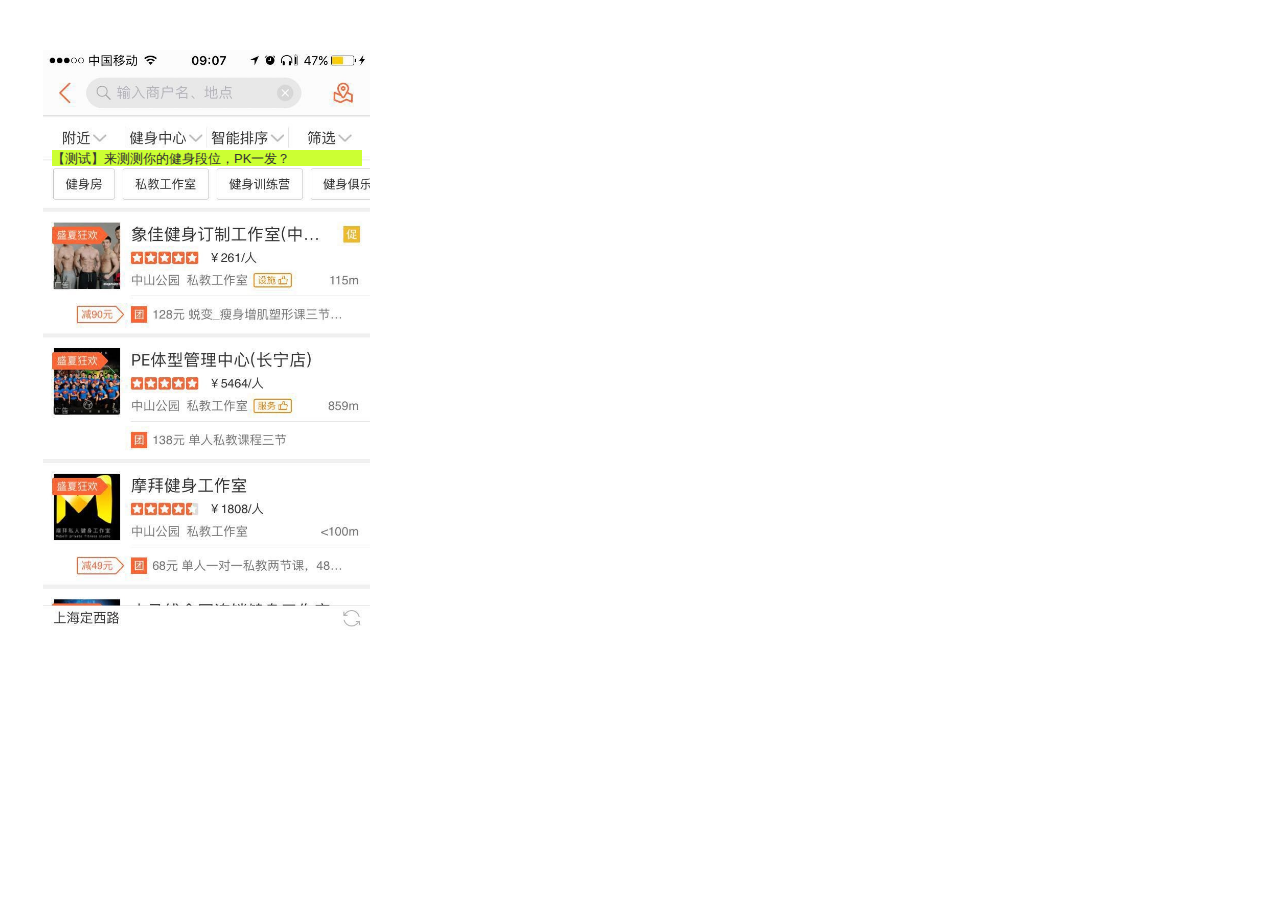
<file: index.html>
﻿<!DOCTYPE html>
<html>
  <head>
    <title>Home</title>
    <meta http-equiv="content-type" content="text/html; charset=utf-8"/>
    <meta name="apple-mobile-web-app-capable" content="yes"/>
    <link href="resources/css/jquery-ui-themes.css" type="text/css" rel="stylesheet"/>
    <link href="resources/css/axure_rp_page.css" type="text/css" rel="stylesheet"/>
    <link href="data/styles.css" type="text/css" rel="stylesheet"/>
    <link href="files/home/styles.css" type="text/css" rel="stylesheet"/>
    <script src="resources/scripts/jquery-1.7.1.min.js"></script>
    <script src="resources/scripts/jquery-ui-1.8.10.custom.min.js"></script>
    <script src="resources/scripts/axure/axQuery.js"></script>
    <script src="resources/scripts/axure/globals.js"></script>
    <script src="resources/scripts/axutils.js"></script>
    <script src="resources/scripts/axure/annotation.js"></script>
    <script src="resources/scripts/axure/axQuery.std.js"></script>
    <script src="resources/scripts/axure/doc.js"></script>
    <script src="data/document.js"></script>
    <script src="resources/scripts/messagecenter.js"></script>
    <script src="resources/scripts/axure/events.js"></script>
    <script src="resources/scripts/axure/action.js"></script>
    <script src="resources/scripts/axure/expr.js"></script>
    <script src="resources/scripts/axure/geometry.js"></script>
    <script src="resources/scripts/axure/flyout.js"></script>
    <script src="resources/scripts/axure/ie.js"></script>
    <script src="resources/scripts/axure/model.js"></script>
    <script src="resources/scripts/axure/repeater.js"></script>
    <script src="resources/scripts/axure/sto.js"></script>
    <script src="resources/scripts/axure/utils.temp.js"></script>
    <script src="resources/scripts/axure/variables.js"></script>
    <script src="resources/scripts/axure/drag.js"></script>
    <script src="resources/scripts/axure/move.js"></script>
    <script src="resources/scripts/axure/visibility.js"></script>
    <script src="resources/scripts/axure/style.js"></script>
    <script src="resources/scripts/axure/adaptive.js"></script>
    <script src="resources/scripts/axure/tree.js"></script>
    <script src="resources/scripts/axure/init.temp.js"></script>
    <script src="files/home/data.js"></script>
    <script src="resources/scripts/axure/legacy.js"></script>
    <script src="resources/scripts/axure/viewer.js"></script>
    <script type="text/javascript">
      $axure.utils.getTransparentGifPath = function() { return 'resources/images/transparent.gif'; };
      $axure.utils.getOtherPath = function() { return 'resources/Other.html'; };
      $axure.utils.getReloadPath = function() { return 'resources/reload.html'; };
    </script>
  </head>
  <body>
    <div id="base" class="">

      <!-- Unnamed (图片) -->
      <div id="u0" class="ax_图片">
        <img id="u0_img" class="img " src="images/home/u0.jpg"/>
        <!-- Unnamed () -->
        <div id="u1" class="text"></div>
      </div>

      <!-- Unnamed (形状) -->
      <div id="u2" class="ax_文本">
        <img id="u2_img" class="img " src="images/home/u2.png"/>
        <!-- Unnamed () -->
        <div id="u3" class="text">
          <p><span>【测试】来测测你</span><span>的健身段位，PK一发</span><span>？</span></p>
        </div>
      </div>
    </div>
  </body>
</html>
</file>
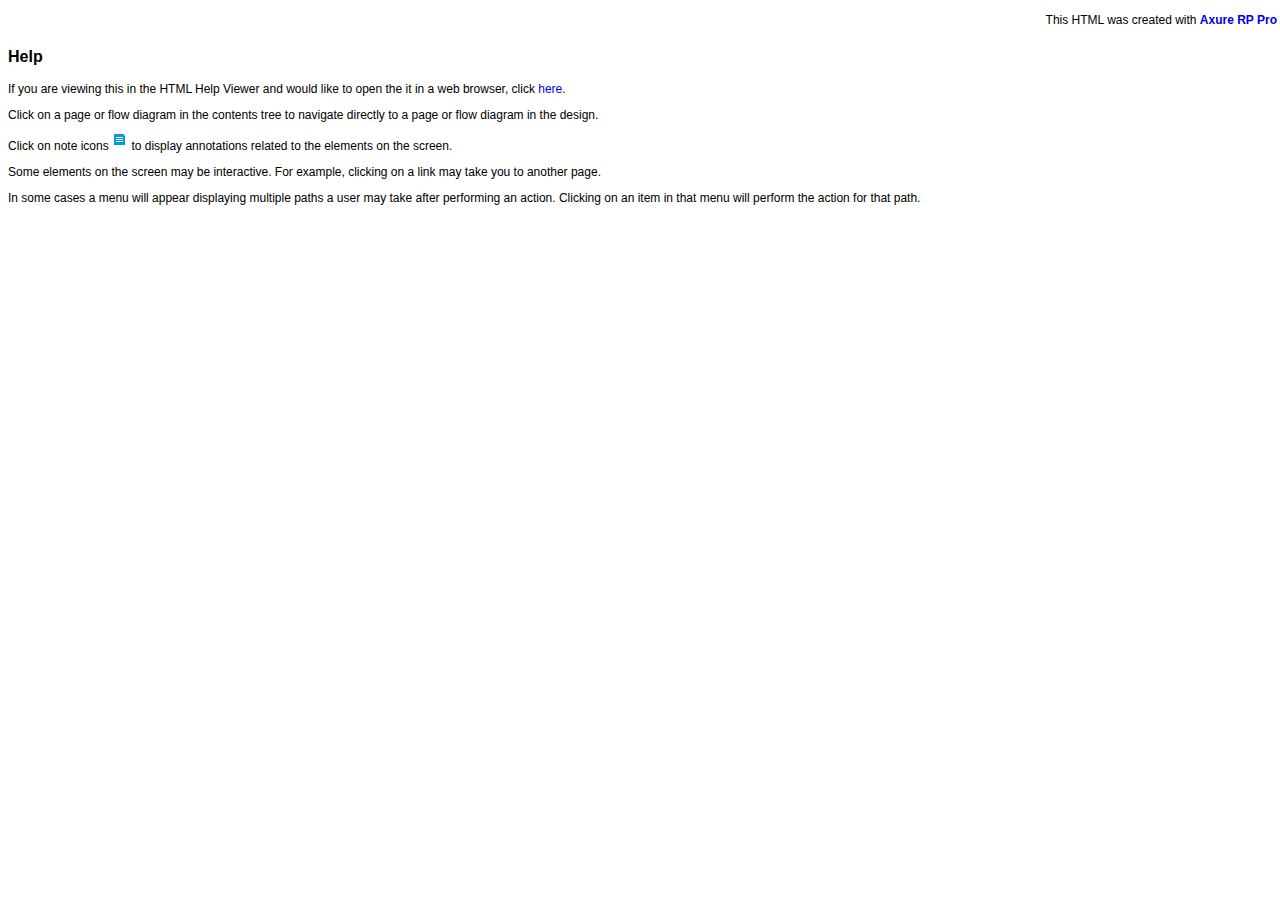
<file: chm_start.html>
﻿<HTML>
<HEAD><meta http-equiv="content-type" content="text/html; charset=utf-8">
</HEAD>
<BODY style='font-family: arial; font-size: 12px;'>

<div style="padding:5px; width:100%; text-align:right">
This HTML was created with <a style="text-decoration:none;" href="http://www.axure.com" target=_blank><strong>Axure RP Pro</strong></a></div>
<p style='font-size: 16px;'><b>Help</b></p>
<p>If you are viewing this in the HTML 
Help Viewer and would like to open the it in a web browser, click 
<a style="text-decoration:none;" href="start.html" target=_blank>here</a>.</p>
<p>Click on a page or flow diagram in the contents 
tree to navigate directly to a page or flow diagram in the design.</p>
<p>Click on note icons 
<img border="0" src="resources/css/images/note.gif" width="16" height="16"> 
to display annotations related to the 
elements on the screen.</p>
<p>Some elements on the screen may be interactive. 
For example, clicking on a link may take you to another page.</p>
<p>In some cases a menu will appear displaying 
multiple paths a user may take after performing an action. Clicking on an item in that menu will perform the 
action for that path.</p>

</BODY>
</HTML>
</file>
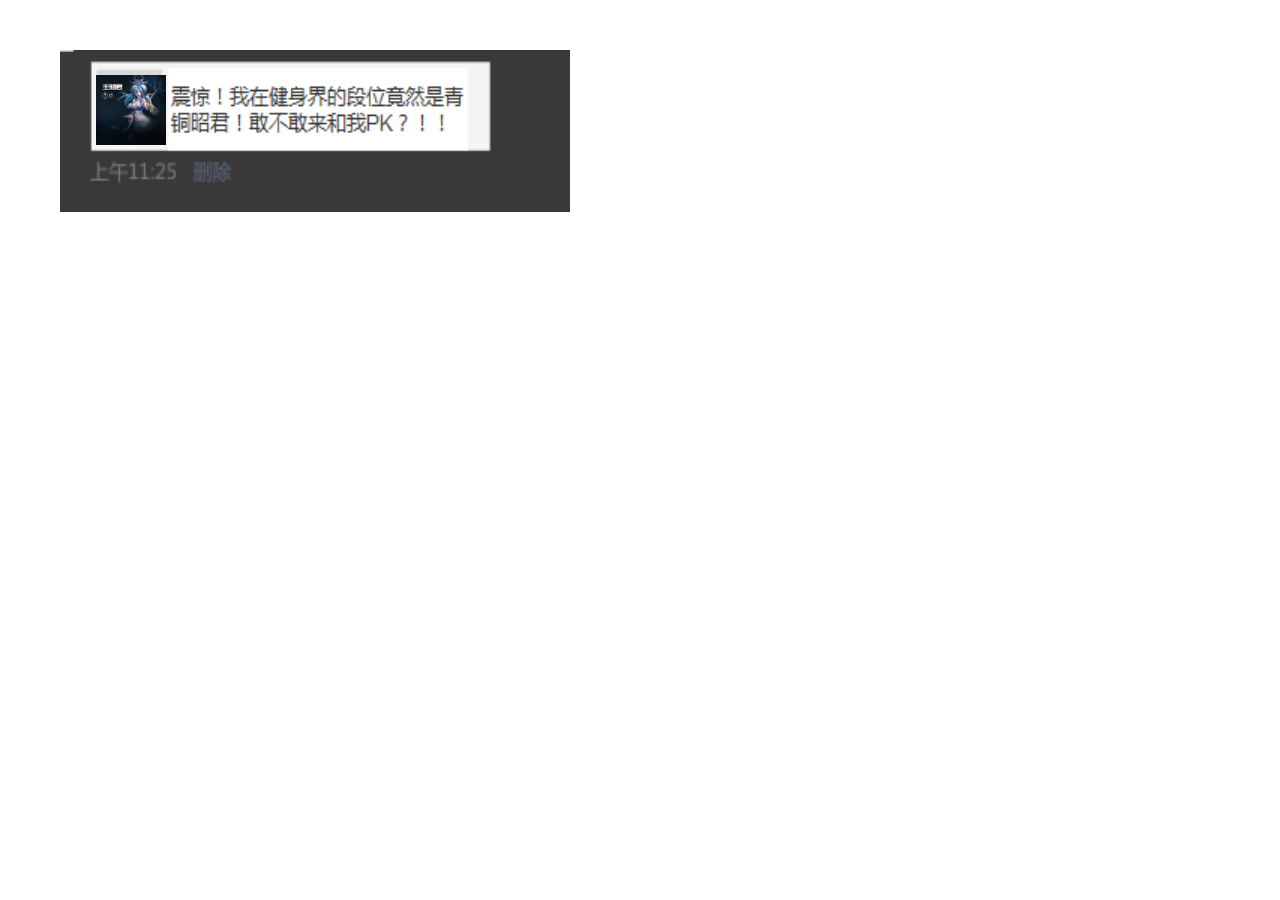
<file: 分享页面.html>
﻿<!DOCTYPE html>
<html>
  <head>
    <title>分享页面</title>
    <meta http-equiv="content-type" content="text/html; charset=utf-8"/>
    <meta name="apple-mobile-web-app-capable" content="yes"/>
    <link href="resources/css/jquery-ui-themes.css" type="text/css" rel="stylesheet"/>
    <link href="resources/css/axure_rp_page.css" type="text/css" rel="stylesheet"/>
    <link href="data/styles.css" type="text/css" rel="stylesheet"/>
    <link href="files/分享页面/styles.css" type="text/css" rel="stylesheet"/>
    <script src="resources/scripts/jquery-1.7.1.min.js"></script>
    <script src="resources/scripts/jquery-ui-1.8.10.custom.min.js"></script>
    <script src="resources/scripts/axure/axQuery.js"></script>
    <script src="resources/scripts/axure/globals.js"></script>
    <script src="resources/scripts/axutils.js"></script>
    <script src="resources/scripts/axure/annotation.js"></script>
    <script src="resources/scripts/axure/axQuery.std.js"></script>
    <script src="resources/scripts/axure/doc.js"></script>
    <script src="data/document.js"></script>
    <script src="resources/scripts/messagecenter.js"></script>
    <script src="resources/scripts/axure/events.js"></script>
    <script src="resources/scripts/axure/action.js"></script>
    <script src="resources/scripts/axure/expr.js"></script>
    <script src="resources/scripts/axure/geometry.js"></script>
    <script src="resources/scripts/axure/flyout.js"></script>
    <script src="resources/scripts/axure/ie.js"></script>
    <script src="resources/scripts/axure/model.js"></script>
    <script src="resources/scripts/axure/repeater.js"></script>
    <script src="resources/scripts/axure/sto.js"></script>
    <script src="resources/scripts/axure/utils.temp.js"></script>
    <script src="resources/scripts/axure/variables.js"></script>
    <script src="resources/scripts/axure/drag.js"></script>
    <script src="resources/scripts/axure/move.js"></script>
    <script src="resources/scripts/axure/visibility.js"></script>
    <script src="resources/scripts/axure/style.js"></script>
    <script src="resources/scripts/axure/adaptive.js"></script>
    <script src="resources/scripts/axure/tree.js"></script>
    <script src="resources/scripts/axure/init.temp.js"></script>
    <script src="files/分享页面/data.js"></script>
    <script src="resources/scripts/axure/legacy.js"></script>
    <script src="resources/scripts/axure/viewer.js"></script>
    <script type="text/javascript">
      $axure.utils.getTransparentGifPath = function() { return 'resources/images/transparent.gif'; };
      $axure.utils.getOtherPath = function() { return 'resources/Other.html'; };
      $axure.utils.getReloadPath = function() { return 'resources/reload.html'; };
    </script>
  </head>
  <body>
    <div id="base" class="">

      <!-- Unnamed (图片) -->
      <div id="u0" class="ax_图片">
        <img id="u0_img" class="img " src="images/分享页面/u0.png"/>
        <!-- Unnamed () -->
        <div id="u1" class="text"></div>
      </div>

      <!-- Unnamed (图片) -->
      <div id="u2" class="ax_图片">
        <img id="u2_img" class="img " src="images/结果页面/u120.jpg"/>
        <!-- Unnamed () -->
        <div id="u3" class="text"></div>
      </div>
    </div>
  </body>
</html>
</file>
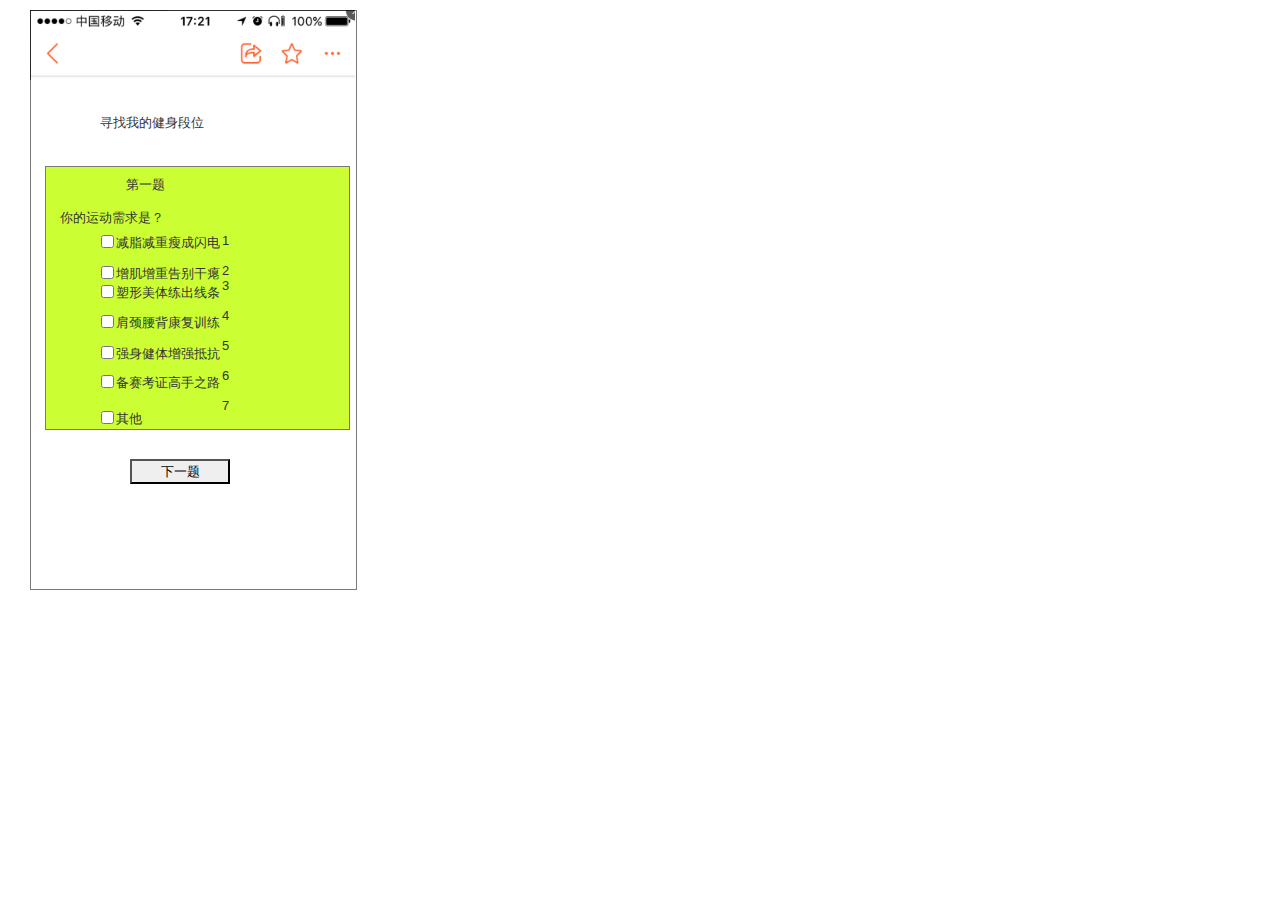
<file: 测试-1.html>
﻿<!DOCTYPE html>
<html>
  <head>
    <title>测试-1</title>
    <meta http-equiv="content-type" content="text/html; charset=utf-8"/>
    <meta name="apple-mobile-web-app-capable" content="yes"/>
    <link href="resources/css/jquery-ui-themes.css" type="text/css" rel="stylesheet"/>
    <link href="resources/css/axure_rp_page.css" type="text/css" rel="stylesheet"/>
    <link href="data/styles.css" type="text/css" rel="stylesheet"/>
    <link href="files/测试-1/styles.css" type="text/css" rel="stylesheet"/>
    <script src="resources/scripts/jquery-1.7.1.min.js"></script>
    <script src="resources/scripts/jquery-ui-1.8.10.custom.min.js"></script>
    <script src="resources/scripts/axure/axQuery.js"></script>
    <script src="resources/scripts/axure/globals.js"></script>
    <script src="resources/scripts/axutils.js"></script>
    <script src="resources/scripts/axure/annotation.js"></script>
    <script src="resources/scripts/axure/axQuery.std.js"></script>
    <script src="resources/scripts/axure/doc.js"></script>
    <script src="data/document.js"></script>
    <script src="resources/scripts/messagecenter.js"></script>
    <script src="resources/scripts/axure/events.js"></script>
    <script src="resources/scripts/axure/action.js"></script>
    <script src="resources/scripts/axure/expr.js"></script>
    <script src="resources/scripts/axure/geometry.js"></script>
    <script src="resources/scripts/axure/flyout.js"></script>
    <script src="resources/scripts/axure/ie.js"></script>
    <script src="resources/scripts/axure/model.js"></script>
    <script src="resources/scripts/axure/repeater.js"></script>
    <script src="resources/scripts/axure/sto.js"></script>
    <script src="resources/scripts/axure/utils.temp.js"></script>
    <script src="resources/scripts/axure/variables.js"></script>
    <script src="resources/scripts/axure/drag.js"></script>
    <script src="resources/scripts/axure/move.js"></script>
    <script src="resources/scripts/axure/visibility.js"></script>
    <script src="resources/scripts/axure/style.js"></script>
    <script src="resources/scripts/axure/adaptive.js"></script>
    <script src="resources/scripts/axure/tree.js"></script>
    <script src="resources/scripts/axure/init.temp.js"></script>
    <script src="files/测试-1/data.js"></script>
    <script src="resources/scripts/axure/legacy.js"></script>
    <script src="resources/scripts/axure/viewer.js"></script>
    <script type="text/javascript">
      $axure.utils.getTransparentGifPath = function() { return 'resources/images/transparent.gif'; };
      $axure.utils.getOtherPath = function() { return 'resources/Other.html'; };
      $axure.utils.getReloadPath = function() { return 'resources/reload.html'; };
    </script>
  </head>
  <body>
    <div id="base" class="">

      <!-- Unnamed (形状) -->
      <div id="u0" class="ax_形状">
        <img id="u0_img" class="img " src="images/页面_1/u0.png"/>
        <!-- Unnamed () -->
        <div id="u1" class="text"></div>
      </div>

      <!-- Unnamed (形状) -->
      <div id="u2" class="ax_形状">
        <img id="u2_img" class="img " src="images/测试-1/u2.png"/>
        <!-- Unnamed () -->
        <div id="u3" class="text"></div>
      </div>

      <!-- Unnamed (形状) -->
      <div id="u4" class="ax_文本">
        <img id="u4_img" class="img " src="resources/images/transparent.gif"/>
        <!-- Unnamed () -->
        <div id="u5" class="text">
          <p><span>寻找我的健身段位</span></p>
        </div>
      </div>

      <!-- Unnamed (形状) -->
      <div id="u6" class="ax_文本">
        <img id="u6_img" class="img " src="resources/images/transparent.gif"/>
        <!-- Unnamed () -->
        <div id="u7" class="text">
          <p style="text-align:center;"><span style="text-align:center;">第一题</span></p><p style="text-align:left;"><span style="text-align:left;">&nbsp;</span></p><p style="text-align:left;"><span style="text-align:left;">你</span><span style="text-align:left;">的运动需求是</span><span style="text-align:left;">？</span></p><p style="text-align:left;"><span style="text-align:left;">&nbsp;</span></p><p style="text-align:left;"><span style="text-align:left;">&nbsp;</span></p>
        </div>
      </div>

      <!-- Unnamed (复选框) -->
      <div id="u8" class="ax_复选框">
        <label for="u8_input">
          <!-- Unnamed () -->
          <div id="u9" class="text">
            <p><span>增肌</span><span>增重告别干瘪</span></p>
          </div>
        </label>
        <input id="u8_input" type="checkbox" value="checkbox"/>
      </div>

      <!-- Unnamed (复选框) -->
      <div id="u10" class="ax_复选框">
        <label for="u10_input">
          <!-- Unnamed () -->
          <div id="u11" class="text">
            <p><span>减脂</span><span>减重</span><span>瘦成闪电</span></p>
          </div>
        </label>
        <input id="u10_input" type="checkbox" value="checkbox"/>
      </div>

      <!-- Unnamed (复选框) -->
      <div id="u12" class="ax_复选框">
        <label for="u12_input">
          <!-- Unnamed () -->
          <div id="u13" class="text">
            <p><span>塑形美体练出线条</span></p>
          </div>
        </label>
        <input id="u12_input" type="checkbox" value="checkbox"/>
      </div>

      <!-- Unnamed (复选框) -->
      <div id="u14" class="ax_复选框">
        <label for="u14_input">
          <!-- Unnamed () -->
          <div id="u15" class="text">
            <p><span>肩颈腰</span><span>背</span><span>康复训练</span></p>
          </div>
        </label>
        <input id="u14_input" type="checkbox" value="checkbox"/>
      </div>

      <!-- Unnamed (复选框) -->
      <div id="u16" class="ax_复选框">
        <label for="u16_input">
          <!-- Unnamed () -->
          <div id="u17" class="text">
            <p><span>强身健体增强抵抗</span></p>
          </div>
        </label>
        <input id="u16_input" type="checkbox" value="checkbox"/>
      </div>

      <!-- Unnamed (复选框) -->
      <div id="u18" class="ax_复选框">
        <label for="u18_input">
          <!-- Unnamed () -->
          <div id="u19" class="text">
            <p><span>备赛考证高手之路</span></p>
          </div>
        </label>
        <input id="u18_input" type="checkbox" value="checkbox"/>
      </div>

      <!-- Unnamed (复选框) -->
      <div id="u20" class="ax_复选框">
        <label for="u20_input">
          <!-- Unnamed () -->
          <div id="u21" class="text">
            <p><span>其他</span></p>
          </div>
        </label>
        <input id="u20_input" type="checkbox" value="checkbox"/>
      </div>

      <!-- Unnamed (形状) -->
      <div id="u22" class="ax_文本">
        <img id="u22_img" class="img " src="resources/images/transparent.gif"/>
        <!-- Unnamed () -->
        <div id="u23" class="text"></div>
      </div>

      <!-- Unnamed (HTML Button) -->
      <div id="u24" class="ax_html_button">
        <input id="u24_input" type="submit" value="下一题"/>
      </div>

      <!-- Unnamed (形状) -->
      <div id="u25" class="ax_文本">
        <img id="u25_img" class="img " src="resources/images/transparent.gif"/>
        <!-- Unnamed () -->
        <div id="u26" class="text">
          <p><span>1</span></p><p><span>&nbsp;</span></p><p><span>2</span></p><p><span>3</span></p><p><span>&nbsp;</span></p><p><span>4</span></p><p><span>&nbsp;</span></p><p><span>5</span></p><p><span>&nbsp;</span></p><p><span>6</span></p><p><span>&nbsp;</span></p><p><span>7</span></p><p><span>&nbsp;</span></p>
        </div>
      </div>

      <!-- Unnamed (图片) -->
      <div id="u27" class="ax_图片">
        <img id="u27_img" class="img " src="images/页面_1/u5.png"/>
        <!-- Unnamed () -->
        <div id="u28" class="text"></div>
      </div>
    </div>
  </body>
</html>
</file>
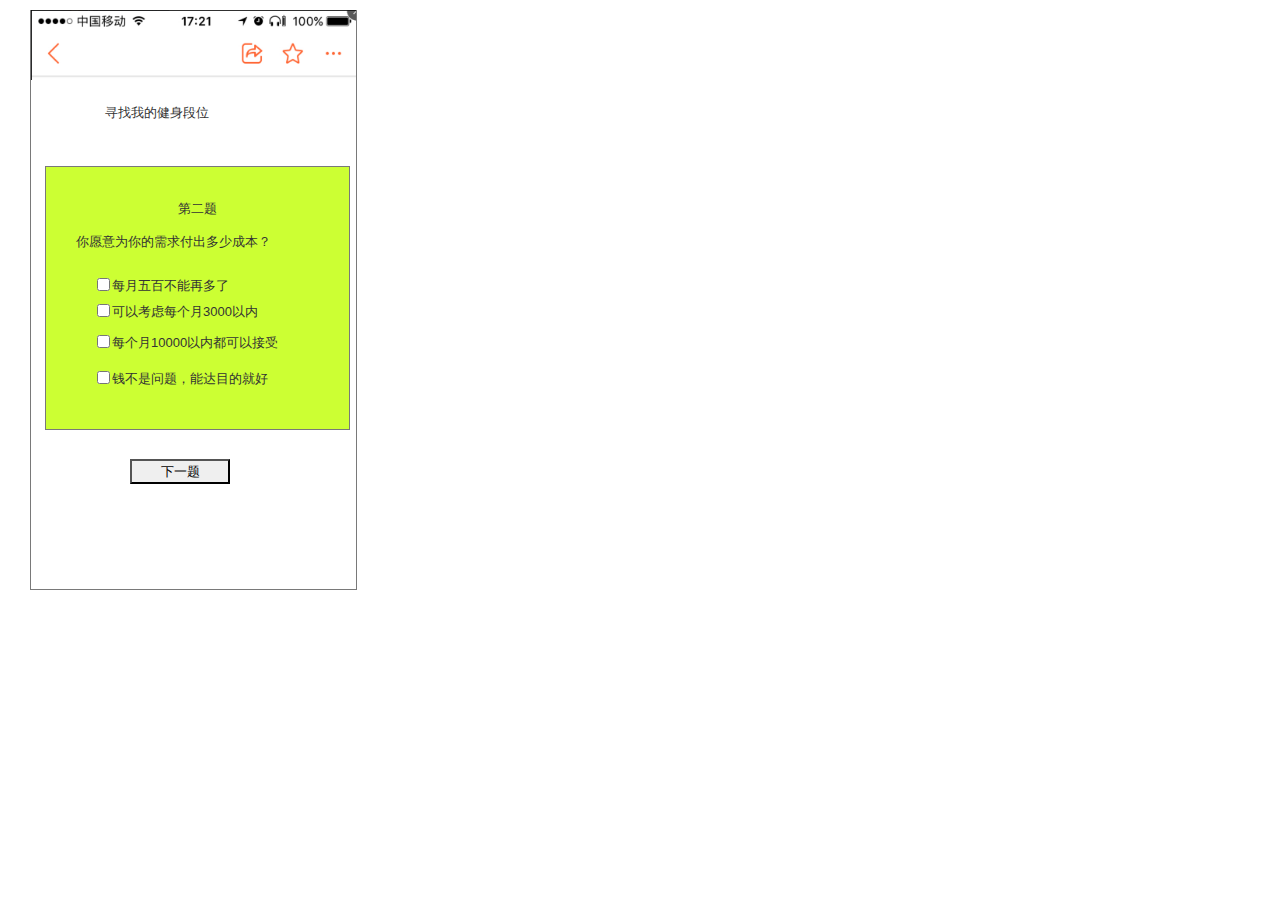
<file: 测试-2.html>
﻿<!DOCTYPE html>
<html>
  <head>
    <title>测试-2</title>
    <meta http-equiv="content-type" content="text/html; charset=utf-8"/>
    <meta name="apple-mobile-web-app-capable" content="yes"/>
    <link href="resources/css/jquery-ui-themes.css" type="text/css" rel="stylesheet"/>
    <link href="resources/css/axure_rp_page.css" type="text/css" rel="stylesheet"/>
    <link href="data/styles.css" type="text/css" rel="stylesheet"/>
    <link href="files/测试-2/styles.css" type="text/css" rel="stylesheet"/>
    <script src="resources/scripts/jquery-1.7.1.min.js"></script>
    <script src="resources/scripts/jquery-ui-1.8.10.custom.min.js"></script>
    <script src="resources/scripts/axure/axQuery.js"></script>
    <script src="resources/scripts/axure/globals.js"></script>
    <script src="resources/scripts/axutils.js"></script>
    <script src="resources/scripts/axure/annotation.js"></script>
    <script src="resources/scripts/axure/axQuery.std.js"></script>
    <script src="resources/scripts/axure/doc.js"></script>
    <script src="data/document.js"></script>
    <script src="resources/scripts/messagecenter.js"></script>
    <script src="resources/scripts/axure/events.js"></script>
    <script src="resources/scripts/axure/action.js"></script>
    <script src="resources/scripts/axure/expr.js"></script>
    <script src="resources/scripts/axure/geometry.js"></script>
    <script src="resources/scripts/axure/flyout.js"></script>
    <script src="resources/scripts/axure/ie.js"></script>
    <script src="resources/scripts/axure/model.js"></script>
    <script src="resources/scripts/axure/repeater.js"></script>
    <script src="resources/scripts/axure/sto.js"></script>
    <script src="resources/scripts/axure/utils.temp.js"></script>
    <script src="resources/scripts/axure/variables.js"></script>
    <script src="resources/scripts/axure/drag.js"></script>
    <script src="resources/scripts/axure/move.js"></script>
    <script src="resources/scripts/axure/visibility.js"></script>
    <script src="resources/scripts/axure/style.js"></script>
    <script src="resources/scripts/axure/adaptive.js"></script>
    <script src="resources/scripts/axure/tree.js"></script>
    <script src="resources/scripts/axure/init.temp.js"></script>
    <script src="files/测试-2/data.js"></script>
    <script src="resources/scripts/axure/legacy.js"></script>
    <script src="resources/scripts/axure/viewer.js"></script>
    <script type="text/javascript">
      $axure.utils.getTransparentGifPath = function() { return 'resources/images/transparent.gif'; };
      $axure.utils.getOtherPath = function() { return 'resources/Other.html'; };
      $axure.utils.getReloadPath = function() { return 'resources/reload.html'; };
    </script>
  </head>
  <body>
    <div id="base" class="">

      <!-- Unnamed (形状) -->
      <div id="u0" class="ax_形状">
        <img id="u0_img" class="img " src="images/页面_1/u0.png"/>
        <!-- Unnamed () -->
        <div id="u1" class="text"></div>
      </div>

      <!-- Unnamed (形状) -->
      <div id="u2" class="ax_形状">
        <img id="u2_img" class="img " src="images/测试-1/u2.png"/>
        <!-- Unnamed () -->
        <div id="u3" class="text"></div>
      </div>

      <!-- Unnamed (HTML Button) -->
      <div id="u4" class="ax_html_button">
        <input id="u4_input" type="submit" value="下一题"/>
      </div>

      <!-- Unnamed (形状) -->
      <div id="u5" class="ax_文本">
        <img id="u5_img" class="img " src="resources/images/transparent.gif"/>
        <!-- Unnamed () -->
        <div id="u6" class="text">
          <p style="text-align:center;"><span style="text-align:center;">第</span><span style="text-align:center;">二</span><span style="text-align:center;">题</span></p><p style="text-align:left;"><span style="text-align:left;">&nbsp;</span></p><p style="text-align:left;"><span style="text-align:left;">你</span><span style="text-align:left;">愿意为你的需求付出多少成本</span><span style="text-align:left;">？</span></p><p style="text-align:left;"><span style="text-align:left;">&nbsp;</span></p>
        </div>
      </div>

      <!-- Unnamed (复选框) -->
      <div id="u7" class="ax_复选框">
        <label for="u7_input">
          <!-- Unnamed () -->
          <div id="u8" class="text">
            <p><span>可以考虑每个月3000以内</span></p>
          </div>
        </label>
        <input id="u7_input" type="checkbox" value="checkbox"/>
      </div>

      <!-- Unnamed (复选框) -->
      <div id="u9" class="ax_复选框">
        <label for="u9_input">
          <!-- Unnamed () -->
          <div id="u10" class="text">
            <p><span>每月五百不能再多了</span></p>
          </div>
        </label>
        <input id="u9_input" type="checkbox" value="checkbox"/>
      </div>

      <!-- Unnamed (复选框) -->
      <div id="u11" class="ax_复选框">
        <label for="u11_input">
          <!-- Unnamed () -->
          <div id="u12" class="text">
            <p><span>钱不是问题，能达目的就好</span></p>
          </div>
        </label>
        <input id="u11_input" type="checkbox" value="checkbox"/>
      </div>

      <!-- Unnamed (复选框) -->
      <div id="u13" class="ax_复选框">
        <label for="u13_input">
          <!-- Unnamed () -->
          <div id="u14" class="text">
            <p><span>每个月10000以内都可以接受</span></p>
          </div>
        </label>
        <input id="u13_input" type="checkbox" value="checkbox"/>
      </div>

      <!-- Unnamed (形状) -->
      <div id="u15" class="ax_文本">
        <img id="u15_img" class="img " src="resources/images/transparent.gif"/>
        <!-- Unnamed () -->
        <div id="u16" class="text">
          <p><span>寻找我的健身段位</span></p>
        </div>
      </div>

      <!-- Unnamed (图片) -->
      <div id="u17" class="ax_图片">
        <img id="u17_img" class="img " src="images/页面_1/u5.png"/>
        <!-- Unnamed () -->
        <div id="u18" class="text"></div>
      </div>
    </div>
  </body>
</html>
</file>
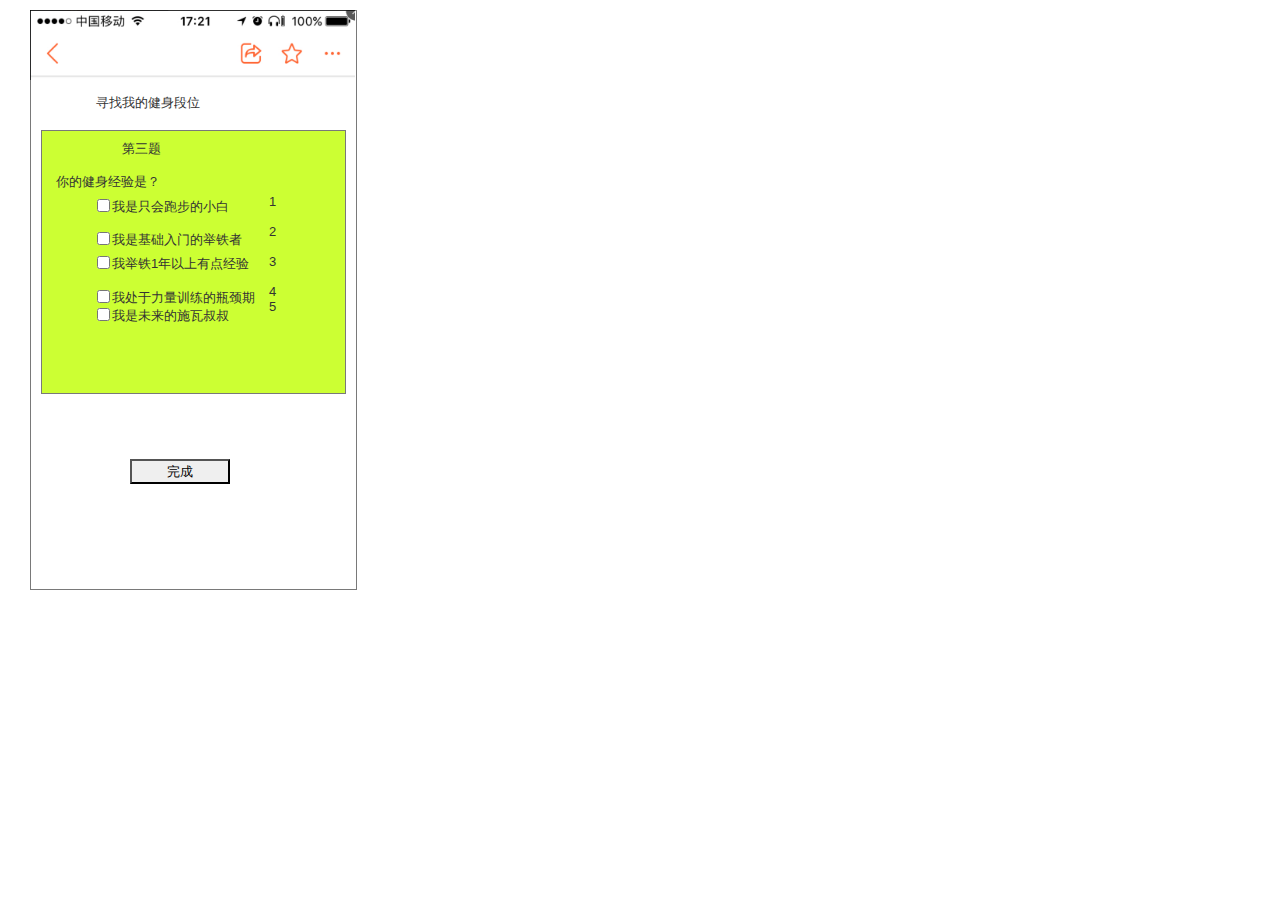
<file: 测试-3.html>
﻿<!DOCTYPE html>
<html>
  <head>
    <title>测试-3</title>
    <meta http-equiv="content-type" content="text/html; charset=utf-8"/>
    <meta name="apple-mobile-web-app-capable" content="yes"/>
    <link href="resources/css/jquery-ui-themes.css" type="text/css" rel="stylesheet"/>
    <link href="resources/css/axure_rp_page.css" type="text/css" rel="stylesheet"/>
    <link href="data/styles.css" type="text/css" rel="stylesheet"/>
    <link href="files/测试-3/styles.css" type="text/css" rel="stylesheet"/>
    <script src="resources/scripts/jquery-1.7.1.min.js"></script>
    <script src="resources/scripts/jquery-ui-1.8.10.custom.min.js"></script>
    <script src="resources/scripts/axure/axQuery.js"></script>
    <script src="resources/scripts/axure/globals.js"></script>
    <script src="resources/scripts/axutils.js"></script>
    <script src="resources/scripts/axure/annotation.js"></script>
    <script src="resources/scripts/axure/axQuery.std.js"></script>
    <script src="resources/scripts/axure/doc.js"></script>
    <script src="data/document.js"></script>
    <script src="resources/scripts/messagecenter.js"></script>
    <script src="resources/scripts/axure/events.js"></script>
    <script src="resources/scripts/axure/action.js"></script>
    <script src="resources/scripts/axure/expr.js"></script>
    <script src="resources/scripts/axure/geometry.js"></script>
    <script src="resources/scripts/axure/flyout.js"></script>
    <script src="resources/scripts/axure/ie.js"></script>
    <script src="resources/scripts/axure/model.js"></script>
    <script src="resources/scripts/axure/repeater.js"></script>
    <script src="resources/scripts/axure/sto.js"></script>
    <script src="resources/scripts/axure/utils.temp.js"></script>
    <script src="resources/scripts/axure/variables.js"></script>
    <script src="resources/scripts/axure/drag.js"></script>
    <script src="resources/scripts/axure/move.js"></script>
    <script src="resources/scripts/axure/visibility.js"></script>
    <script src="resources/scripts/axure/style.js"></script>
    <script src="resources/scripts/axure/adaptive.js"></script>
    <script src="resources/scripts/axure/tree.js"></script>
    <script src="resources/scripts/axure/init.temp.js"></script>
    <script src="files/测试-3/data.js"></script>
    <script src="resources/scripts/axure/legacy.js"></script>
    <script src="resources/scripts/axure/viewer.js"></script>
    <script type="text/javascript">
      $axure.utils.getTransparentGifPath = function() { return 'resources/images/transparent.gif'; };
      $axure.utils.getOtherPath = function() { return 'resources/Other.html'; };
      $axure.utils.getReloadPath = function() { return 'resources/reload.html'; };
    </script>
  </head>
  <body>
    <div id="base" class="">

      <!-- Unnamed (形状) -->
      <div id="u0" class="ax_形状">
        <img id="u0_img" class="img " src="images/页面_1/u0.png"/>
        <!-- Unnamed () -->
        <div id="u1" class="text"></div>
      </div>

      <!-- Unnamed (HTML Button) -->
      <div id="u2" class="ax_html_button">
        <input id="u2_input" type="submit" value="完成"/>
      </div>

      <!-- Unnamed (形状) -->
      <div id="u3" class="ax_形状">
        <img id="u3_img" class="img " src="images/测试-1/u2.png"/>
        <!-- Unnamed () -->
        <div id="u4" class="text"></div>
      </div>

      <!-- Unnamed (形状) -->
      <div id="u5" class="ax_文本">
        <img id="u5_img" class="img " src="resources/images/transparent.gif"/>
        <!-- Unnamed () -->
        <div id="u6" class="text">
          <p style="text-align:center;"><span style="text-align:center;">第</span><span style="text-align:center;">三</span><span style="text-align:center;">题</span></p><p style="text-align:left;"><span style="text-align:left;">&nbsp;</span></p><p style="text-align:left;"><span style="text-align:left;">你</span><span style="text-align:left;">的</span><span style="text-align:left;">健身经验是</span><span style="text-align:left;">？</span></p><p style="text-align:left;"><span style="text-align:left;">&nbsp;</span></p><p style="text-align:left;"><span style="text-align:left;">&nbsp;</span></p>
        </div>
      </div>

      <!-- Unnamed (复选框) -->
      <div id="u7" class="ax_复选框">
        <label for="u7_input">
          <!-- Unnamed () -->
          <div id="u8" class="text">
            <p><span>我是基础入门的举铁者</span></p>
          </div>
        </label>
        <input id="u7_input" type="checkbox" value="checkbox"/>
      </div>

      <!-- Unnamed (复选框) -->
      <div id="u9" class="ax_复选框">
        <label for="u9_input">
          <!-- Unnamed () -->
          <div id="u10" class="text">
            <p><span>我是</span><span>只会跑步的小白</span></p>
          </div>
        </label>
        <input id="u9_input" type="checkbox" value="checkbox"/>
      </div>

      <!-- Unnamed (复选框) -->
      <div id="u11" class="ax_复选框">
        <label for="u11_input">
          <!-- Unnamed () -->
          <div id="u12" class="text">
            <p><span>我举铁1年以上有点经验</span></p>
          </div>
        </label>
        <input id="u11_input" type="checkbox" value="checkbox"/>
      </div>

      <!-- Unnamed (复选框) -->
      <div id="u13" class="ax_复选框">
        <label for="u13_input">
          <!-- Unnamed () -->
          <div id="u14" class="text">
            <p><span>我处于力量训练的瓶颈期</span></p>
          </div>
        </label>
        <input id="u13_input" type="checkbox" value="checkbox"/>
      </div>

      <!-- Unnamed (复选框) -->
      <div id="u15" class="ax_复选框">
        <label for="u15_input">
          <!-- Unnamed () -->
          <div id="u16" class="text">
            <p><span>我是未来的施瓦叔叔</span></p>
          </div>
        </label>
        <input id="u15_input" type="checkbox" value="checkbox"/>
      </div>

      <!-- Unnamed (形状) -->
      <div id="u17" class="ax_文本">
        <img id="u17_img" class="img " src="resources/images/transparent.gif"/>
        <!-- Unnamed () -->
        <div id="u18" class="text">
          <p><span>1</span></p><p><span>&nbsp;</span></p><p><span>2</span></p><p><span>&nbsp;</span></p><p><span>3</span></p><p><span>&nbsp;</span></p><p><span>4</span></p><p><span>5</span></p><p><span>&nbsp;</span></p><p><span>&nbsp;</span></p>
        </div>
      </div>

      <!-- Unnamed (形状) -->
      <div id="u19" class="ax_文本">
        <img id="u19_img" class="img " src="resources/images/transparent.gif"/>
        <!-- Unnamed () -->
        <div id="u20" class="text">
          <p><span>寻找我的健身段位</span></p>
        </div>
      </div>

      <!-- Unnamed (图片) -->
      <div id="u21" class="ax_图片">
        <img id="u21_img" class="img " src="images/页面_1/u5.png"/>
        <!-- Unnamed () -->
        <div id="u22" class="text"></div>
      </div>
    </div>
  </body>
</html>
</file>
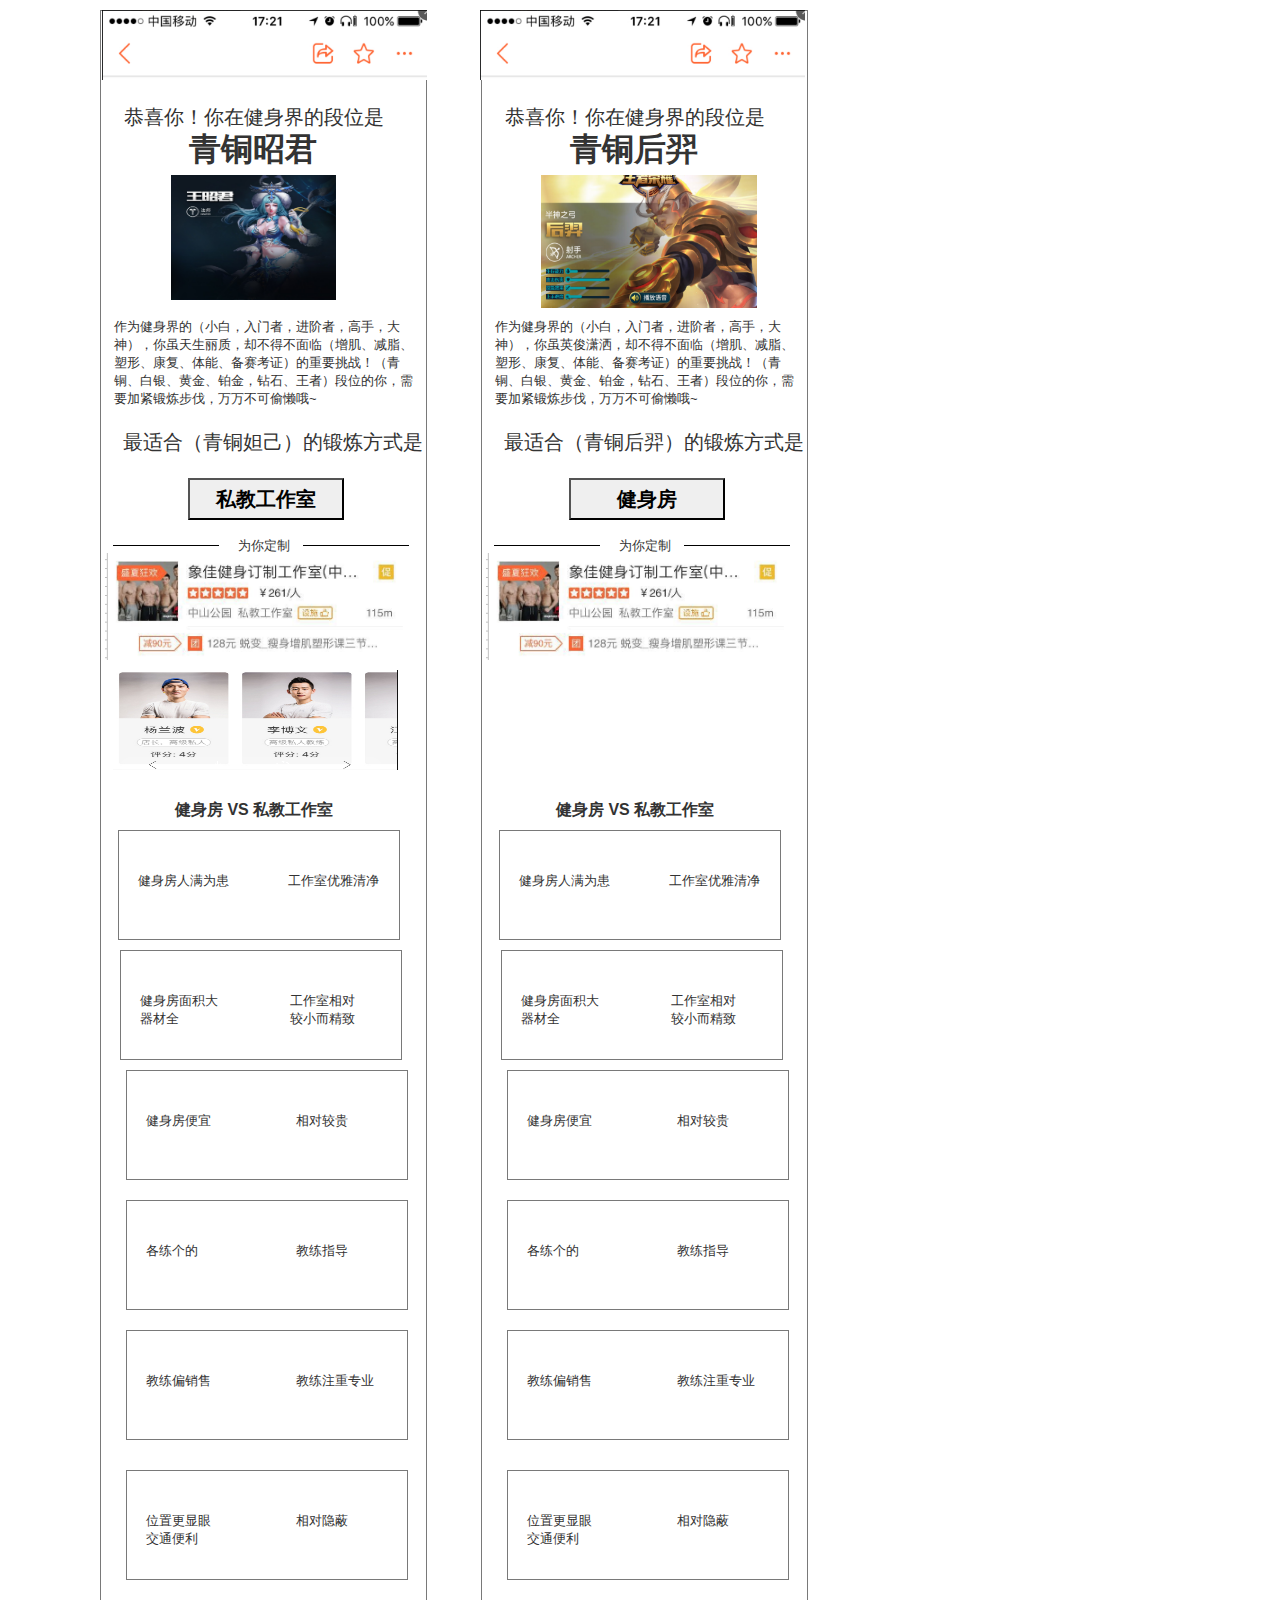
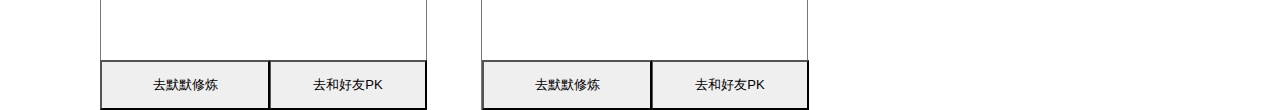
<file: 结果页面.html>
﻿<!DOCTYPE html>
<html>
  <head>
    <title>结果页面</title>
    <meta http-equiv="content-type" content="text/html; charset=utf-8"/>
    <meta name="apple-mobile-web-app-capable" content="yes"/>
    <link href="resources/css/jquery-ui-themes.css" type="text/css" rel="stylesheet"/>
    <link href="resources/css/axure_rp_page.css" type="text/css" rel="stylesheet"/>
    <link href="data/styles.css" type="text/css" rel="stylesheet"/>
    <link href="files/结果页面/styles.css" type="text/css" rel="stylesheet"/>
    <script src="resources/scripts/jquery-1.7.1.min.js"></script>
    <script src="resources/scripts/jquery-ui-1.8.10.custom.min.js"></script>
    <script src="resources/scripts/axure/axQuery.js"></script>
    <script src="resources/scripts/axure/globals.js"></script>
    <script src="resources/scripts/axutils.js"></script>
    <script src="resources/scripts/axure/annotation.js"></script>
    <script src="resources/scripts/axure/axQuery.std.js"></script>
    <script src="resources/scripts/axure/doc.js"></script>
    <script src="data/document.js"></script>
    <script src="resources/scripts/messagecenter.js"></script>
    <script src="resources/scripts/axure/events.js"></script>
    <script src="resources/scripts/axure/action.js"></script>
    <script src="resources/scripts/axure/expr.js"></script>
    <script src="resources/scripts/axure/geometry.js"></script>
    <script src="resources/scripts/axure/flyout.js"></script>
    <script src="resources/scripts/axure/ie.js"></script>
    <script src="resources/scripts/axure/model.js"></script>
    <script src="resources/scripts/axure/repeater.js"></script>
    <script src="resources/scripts/axure/sto.js"></script>
    <script src="resources/scripts/axure/utils.temp.js"></script>
    <script src="resources/scripts/axure/variables.js"></script>
    <script src="resources/scripts/axure/drag.js"></script>
    <script src="resources/scripts/axure/move.js"></script>
    <script src="resources/scripts/axure/visibility.js"></script>
    <script src="resources/scripts/axure/style.js"></script>
    <script src="resources/scripts/axure/adaptive.js"></script>
    <script src="resources/scripts/axure/tree.js"></script>
    <script src="resources/scripts/axure/init.temp.js"></script>
    <script src="files/结果页面/data.js"></script>
    <script src="resources/scripts/axure/legacy.js"></script>
    <script src="resources/scripts/axure/viewer.js"></script>
    <script type="text/javascript">
      $axure.utils.getTransparentGifPath = function() { return 'resources/images/transparent.gif'; };
      $axure.utils.getOtherPath = function() { return 'resources/Other.html'; };
      $axure.utils.getReloadPath = function() { return 'resources/reload.html'; };
    </script>
  </head>
  <body>
    <div id="base" class="">

      <!-- Unnamed (形状) -->
      <div id="u0" class="ax_形状">
        <img id="u0_img" class="img " src="images/结果页面/u0.png"/>
        <!-- Unnamed () -->
        <div id="u1" class="text"></div>
      </div>

      <!-- Unnamed (形状) -->
      <div id="u2" class="ax_文本">
        <img id="u2_img" class="img " src="resources/images/transparent.gif"/>
        <!-- Unnamed () -->
        <div id="u3" class="text">
          <p><span>恭喜你！</span><span>你</span><span>在</span><span>健身界的</span><span>段位是</span></p>
        </div>
      </div>

      <!-- Unnamed (HTML Button) -->
      <div id="u4" class="ax_html_button">
        <input id="u4_input" type="submit" value="私教工作室"/>
      </div>

      <!-- Unnamed (形状) -->
      <div id="u5" class="ax_形状">
        <img id="u5_img" class="img " src="images/结果页面/u5.png"/>
        <!-- Unnamed () -->
        <div id="u6" class="text"></div>
      </div>

      <!-- Unnamed (形状) -->
      <div id="u7" class="ax_h2">
        <img id="u7_img" class="img " src="resources/images/transparent.gif"/>
        <!-- Unnamed () -->
        <div id="u8" class="text">
          <p><span>健身房 VS 私教工作室</span></p>
        </div>
      </div>

      <!-- Unnamed (形状) -->
      <div id="u9" class="ax_文本">
        <img id="u9_img" class="img " src="resources/images/transparent.gif"/>
        <!-- Unnamed () -->
        <div id="u10" class="text">
          <p><span>健身房人满为患</span></p>
        </div>
      </div>

      <!-- Unnamed (形状) -->
      <div id="u11" class="ax_文本">
        <img id="u11_img" class="img " src="resources/images/transparent.gif"/>
        <!-- Unnamed () -->
        <div id="u12" class="text">
          <p><span>工作室优雅清净</span></p>
        </div>
      </div>

      <!-- Unnamed (形状) -->
      <div id="u13" class="ax_形状">
        <img id="u13_img" class="img " src="images/结果页面/u5.png"/>
        <!-- Unnamed () -->
        <div id="u14" class="text"></div>
      </div>

      <!-- Unnamed (形状) -->
      <div id="u15" class="ax_文本">
        <img id="u15_img" class="img " src="resources/images/transparent.gif"/>
        <!-- Unnamed () -->
        <div id="u16" class="text">
          <p><span>健身房面积大</span></p><p><span>器材全</span></p>
        </div>
      </div>

      <!-- Unnamed (形状) -->
      <div id="u17" class="ax_文本">
        <img id="u17_img" class="img " src="resources/images/transparent.gif"/>
        <!-- Unnamed () -->
        <div id="u18" class="text">
          <p><span>工作室相对</span></p><p><span>较小而精致</span></p>
        </div>
      </div>

      <!-- Unnamed (形状) -->
      <div id="u19" class="ax_形状">
        <img id="u19_img" class="img " src="images/结果页面/u5.png"/>
        <!-- Unnamed () -->
        <div id="u20" class="text"></div>
      </div>

      <!-- Unnamed (形状) -->
      <div id="u21" class="ax_文本">
        <img id="u21_img" class="img " src="resources/images/transparent.gif"/>
        <!-- Unnamed () -->
        <div id="u22" class="text">
          <p><span>健身房便宜</span></p>
        </div>
      </div>

      <!-- Unnamed (形状) -->
      <div id="u23" class="ax_文本">
        <img id="u23_img" class="img " src="resources/images/transparent.gif"/>
        <!-- Unnamed () -->
        <div id="u24" class="text">
          <p><span>相对较贵</span></p>
        </div>
      </div>

      <!-- Unnamed (形状) -->
      <div id="u25" class="ax_形状">
        <img id="u25_img" class="img " src="images/结果页面/u5.png"/>
        <!-- Unnamed () -->
        <div id="u26" class="text"></div>
      </div>

      <!-- Unnamed (形状) -->
      <div id="u27" class="ax_文本">
        <img id="u27_img" class="img " src="resources/images/transparent.gif"/>
        <!-- Unnamed () -->
        <div id="u28" class="text">
          <p><span>各练个的</span></p>
        </div>
      </div>

      <!-- Unnamed (形状) -->
      <div id="u29" class="ax_文本">
        <img id="u29_img" class="img " src="resources/images/transparent.gif"/>
        <!-- Unnamed () -->
        <div id="u30" class="text">
          <p><span>教练</span><span>指导</span></p>
        </div>
      </div>

      <!-- Unnamed (形状) -->
      <div id="u31" class="ax_形状">
        <img id="u31_img" class="img " src="images/结果页面/u5.png"/>
        <!-- Unnamed () -->
        <div id="u32" class="text"></div>
      </div>

      <!-- Unnamed (形状) -->
      <div id="u33" class="ax_文本">
        <img id="u33_img" class="img " src="resources/images/transparent.gif"/>
        <!-- Unnamed () -->
        <div id="u34" class="text">
          <p><span>教练偏销售</span></p>
        </div>
      </div>

      <!-- Unnamed (形状) -->
      <div id="u35" class="ax_文本">
        <img id="u35_img" class="img " src="resources/images/transparent.gif"/>
        <!-- Unnamed () -->
        <div id="u36" class="text">
          <p><span>教练注重专业</span></p>
        </div>
      </div>

      <!-- Unnamed (形状) -->
      <div id="u37" class="ax_形状">
        <img id="u37_img" class="img " src="images/结果页面/u5.png"/>
        <!-- Unnamed () -->
        <div id="u38" class="text"></div>
      </div>

      <!-- Unnamed (形状) -->
      <div id="u39" class="ax_文本">
        <img id="u39_img" class="img " src="resources/images/transparent.gif"/>
        <!-- Unnamed () -->
        <div id="u40" class="text">
          <p><span>位置更显眼</span></p><p><span>交通便利</span></p>
        </div>
      </div>

      <!-- Unnamed (形状) -->
      <div id="u41" class="ax_文本">
        <img id="u41_img" class="img " src="resources/images/transparent.gif"/>
        <!-- Unnamed () -->
        <div id="u42" class="text">
          <p><span>相对隐蔽</span></p>
        </div>
      </div>

      <!-- Unnamed (形状) -->
      <div id="u43" class="ax_h1">
        <img id="u43_img" class="img " src="resources/images/transparent.gif"/>
        <!-- Unnamed () -->
        <div id="u44" class="text">
          <p><span>青铜</span><span>昭君</span></p>
        </div>
      </div>

      <!-- Unnamed (形状) -->
      <div id="u45" class="ax_文本">
        <img id="u45_img" class="img " src="resources/images/transparent.gif"/>
        <!-- Unnamed () -->
        <div id="u46" class="text">
          <p><span>作为健身界的（小白，入门者，进阶者，高手，大神），你虽天生丽质，却不得不面临（增肌、减脂、塑形、康复、体能、备赛考证）的重要挑战！（青铜、白银、黄金、铂金，钻石、王者）段位的你，需要加紧锻炼步伐，万万不可偷懒哦~</span></p>
        </div>
      </div>

      <!-- Unnamed (形状) -->
      <div id="u47" class="ax_文本">
        <img id="u47_img" class="img " src="resources/images/transparent.gif"/>
        <!-- Unnamed () -->
        <div id="u48" class="text">
          <p><span>最适合（青铜妲己）的锻炼方式是</span></p><p><span>&nbsp;</span></p>
        </div>
      </div>

      <!-- Unnamed (水平线) -->
      <div id="u49" class="ax_水平线">
        <img id="u49_start" class="img " src="resources/images/transparent.gif" alt="u49_start"/>
        <img id="u49_end" class="img " src="resources/images/transparent.gif" alt="u49_end"/>
        <img id="u49_line" class="img " src="images/结果页面/u49_line.png" alt="u49_line"/>
      </div>

      <!-- Unnamed (水平线) -->
      <div id="u50" class="ax_水平线">
        <img id="u50_start" class="img " src="resources/images/transparent.gif" alt="u50_start"/>
        <img id="u50_end" class="img " src="resources/images/transparent.gif" alt="u50_end"/>
        <img id="u50_line" class="img " src="images/结果页面/u49_line.png" alt="u50_line"/>
      </div>

      <!-- Unnamed (形状) -->
      <div id="u51" class="ax_文本">
        <img id="u51_img" class="img " src="resources/images/transparent.gif"/>
        <!-- Unnamed () -->
        <div id="u52" class="text">
          <p><span>为你</span><span>定制</span></p>
        </div>
      </div>

      <!-- Unnamed (图片) -->
      <div id="u53" class="ax_图片">
        <img id="u53_img" class="img " src="images/结果页面/u53.png"/>
        <!-- Unnamed () -->
        <div id="u54" class="text"></div>
      </div>

      <!-- Unnamed (图片) -->
      <div id="u55" class="ax_图片">
        <img id="u55_img" class="img " src="images/结果页面/u55.png"/>
        <!-- Unnamed () -->
        <div id="u56" class="text"></div>
      </div>

      <!-- Unnamed (形状) -->
      <div id="u57" class="ax_形状">
        <img id="u57_img" class="img " src="images/结果页面/u0.png"/>
        <!-- Unnamed () -->
        <div id="u58" class="text"></div>
      </div>

      <!-- Unnamed (形状) -->
      <div id="u59" class="ax_文本">
        <img id="u59_img" class="img " src="resources/images/transparent.gif"/>
        <!-- Unnamed () -->
        <div id="u60" class="text">
          <p><span>恭喜你！</span><span>你</span><span>在</span><span>健身界的</span><span>段位是</span></p>
        </div>
      </div>

      <!-- Unnamed (HTML Button) -->
      <div id="u61" class="ax_html_button">
        <input id="u61_input" type="submit" value="健身房"/>
      </div>

      <!-- Unnamed (形状) -->
      <div id="u62" class="ax_形状">
        <img id="u62_img" class="img " src="images/结果页面/u5.png"/>
        <!-- Unnamed () -->
        <div id="u63" class="text"></div>
      </div>

      <!-- Unnamed (形状) -->
      <div id="u64" class="ax_h2">
        <img id="u64_img" class="img " src="resources/images/transparent.gif"/>
        <!-- Unnamed () -->
        <div id="u65" class="text">
          <p><span>健身房 VS 私教工作室</span></p>
        </div>
      </div>

      <!-- Unnamed (形状) -->
      <div id="u66" class="ax_文本">
        <img id="u66_img" class="img " src="resources/images/transparent.gif"/>
        <!-- Unnamed () -->
        <div id="u67" class="text">
          <p><span>健身房人满为患</span></p>
        </div>
      </div>

      <!-- Unnamed (形状) -->
      <div id="u68" class="ax_文本">
        <img id="u68_img" class="img " src="resources/images/transparent.gif"/>
        <!-- Unnamed () -->
        <div id="u69" class="text">
          <p><span>工作室优雅清净</span></p>
        </div>
      </div>

      <!-- Unnamed (形状) -->
      <div id="u70" class="ax_形状">
        <img id="u70_img" class="img " src="images/结果页面/u5.png"/>
        <!-- Unnamed () -->
        <div id="u71" class="text"></div>
      </div>

      <!-- Unnamed (形状) -->
      <div id="u72" class="ax_文本">
        <img id="u72_img" class="img " src="resources/images/transparent.gif"/>
        <!-- Unnamed () -->
        <div id="u73" class="text">
          <p><span>健身房面积大</span></p><p><span>器材全</span></p>
        </div>
      </div>

      <!-- Unnamed (形状) -->
      <div id="u74" class="ax_文本">
        <img id="u74_img" class="img " src="resources/images/transparent.gif"/>
        <!-- Unnamed () -->
        <div id="u75" class="text">
          <p><span>工作室相对</span></p><p><span>较小而精致</span></p>
        </div>
      </div>

      <!-- Unnamed (形状) -->
      <div id="u76" class="ax_形状">
        <img id="u76_img" class="img " src="images/结果页面/u5.png"/>
        <!-- Unnamed () -->
        <div id="u77" class="text"></div>
      </div>

      <!-- Unnamed (形状) -->
      <div id="u78" class="ax_文本">
        <img id="u78_img" class="img " src="resources/images/transparent.gif"/>
        <!-- Unnamed () -->
        <div id="u79" class="text">
          <p><span>健身房便宜</span></p>
        </div>
      </div>

      <!-- Unnamed (形状) -->
      <div id="u80" class="ax_文本">
        <img id="u80_img" class="img " src="resources/images/transparent.gif"/>
        <!-- Unnamed () -->
        <div id="u81" class="text">
          <p><span>相对较贵</span></p>
        </div>
      </div>

      <!-- Unnamed (形状) -->
      <div id="u82" class="ax_形状">
        <img id="u82_img" class="img " src="images/结果页面/u5.png"/>
        <!-- Unnamed () -->
        <div id="u83" class="text"></div>
      </div>

      <!-- Unnamed (形状) -->
      <div id="u84" class="ax_文本">
        <img id="u84_img" class="img " src="resources/images/transparent.gif"/>
        <!-- Unnamed () -->
        <div id="u85" class="text">
          <p><span>各练个的</span></p>
        </div>
      </div>

      <!-- Unnamed (形状) -->
      <div id="u86" class="ax_文本">
        <img id="u86_img" class="img " src="resources/images/transparent.gif"/>
        <!-- Unnamed () -->
        <div id="u87" class="text">
          <p><span>教练</span><span>指导</span></p>
        </div>
      </div>

      <!-- Unnamed (形状) -->
      <div id="u88" class="ax_形状">
        <img id="u88_img" class="img " src="images/结果页面/u5.png"/>
        <!-- Unnamed () -->
        <div id="u89" class="text"></div>
      </div>

      <!-- Unnamed (形状) -->
      <div id="u90" class="ax_文本">
        <img id="u90_img" class="img " src="resources/images/transparent.gif"/>
        <!-- Unnamed () -->
        <div id="u91" class="text">
          <p><span>教练偏销售</span></p>
        </div>
      </div>

      <!-- Unnamed (形状) -->
      <div id="u92" class="ax_文本">
        <img id="u92_img" class="img " src="resources/images/transparent.gif"/>
        <!-- Unnamed () -->
        <div id="u93" class="text">
          <p><span>教练注重专业</span></p>
        </div>
      </div>

      <!-- Unnamed (形状) -->
      <div id="u94" class="ax_形状">
        <img id="u94_img" class="img " src="images/结果页面/u5.png"/>
        <!-- Unnamed () -->
        <div id="u95" class="text"></div>
      </div>

      <!-- Unnamed (形状) -->
      <div id="u96" class="ax_文本">
        <img id="u96_img" class="img " src="resources/images/transparent.gif"/>
        <!-- Unnamed () -->
        <div id="u97" class="text">
          <p><span>位置更显眼</span></p><p><span>交通便利</span></p>
        </div>
      </div>

      <!-- Unnamed (形状) -->
      <div id="u98" class="ax_文本">
        <img id="u98_img" class="img " src="resources/images/transparent.gif"/>
        <!-- Unnamed () -->
        <div id="u99" class="text">
          <p><span>相对隐蔽</span></p>
        </div>
      </div>

      <!-- Unnamed (形状) -->
      <div id="u100" class="ax_h1">
        <img id="u100_img" class="img " src="resources/images/transparent.gif"/>
        <!-- Unnamed () -->
        <div id="u101" class="text">
          <p><span>青铜</span><span>后羿</span></p>
        </div>
      </div>

      <!-- Unnamed (形状) -->
      <div id="u102" class="ax_文本">
        <img id="u102_img" class="img " src="resources/images/transparent.gif"/>
        <!-- Unnamed () -->
        <div id="u103" class="text">
          <p><span>作为健身界的（小白，入门者，进阶者，高手，大神），你虽英俊潇洒，却不得不面临（增肌、减脂、塑形、康复、体能、备赛考证）的重要挑战！（青铜、白银、黄金、铂金，钻石、王者）段位的你，需要加紧锻炼步伐，万万不可偷懒哦~</span></p>
        </div>
      </div>

      <!-- Unnamed (形状) -->
      <div id="u104" class="ax_文本">
        <img id="u104_img" class="img " src="resources/images/transparent.gif"/>
        <!-- Unnamed () -->
        <div id="u105" class="text">
          <p><span>最适合（青铜</span><span>后羿</span><span>）的锻炼方式是</span></p><p><span>&nbsp;</span></p>
        </div>
      </div>

      <!-- Unnamed (水平线) -->
      <div id="u106" class="ax_水平线">
        <img id="u106_start" class="img " src="resources/images/transparent.gif" alt="u106_start"/>
        <img id="u106_end" class="img " src="resources/images/transparent.gif" alt="u106_end"/>
        <img id="u106_line" class="img " src="images/结果页面/u49_line.png" alt="u106_line"/>
      </div>

      <!-- Unnamed (水平线) -->
      <div id="u107" class="ax_水平线">
        <img id="u107_start" class="img " src="resources/images/transparent.gif" alt="u107_start"/>
        <img id="u107_end" class="img " src="resources/images/transparent.gif" alt="u107_end"/>
        <img id="u107_line" class="img " src="images/结果页面/u49_line.png" alt="u107_line"/>
      </div>

      <!-- Unnamed (形状) -->
      <div id="u108" class="ax_文本">
        <img id="u108_img" class="img " src="resources/images/transparent.gif"/>
        <!-- Unnamed () -->
        <div id="u109" class="text">
          <p><span>为你</span><span>定制</span></p>
        </div>
      </div>

      <!-- Unnamed (图片) -->
      <div id="u110" class="ax_图片">
        <img id="u110_img" class="img " src="images/结果页面/u53.png"/>
        <!-- Unnamed () -->
        <div id="u111" class="text"></div>
      </div>

      <!-- Unnamed (图片) -->
      <div id="u112" class="ax_图片">
        <img id="u112_img" class="img " src="images/页面_1/u5.png"/>
        <!-- Unnamed () -->
        <div id="u113" class="text"></div>
      </div>

      <!-- Unnamed (图片) -->
      <div id="u114" class="ax_图片">
        <img id="u114_img" class="img " src="images/页面_1/u5.png"/>
        <!-- Unnamed () -->
        <div id="u115" class="text"></div>
      </div>

      <!-- Unnamed (HTML Button) -->
      <div id="u116" class="ax_html_button">
        <input id="u116_input" type="submit" value="去和好友PK"/>
      </div>

      <!-- Unnamed (HTML Button) -->
      <div id="u117" class="ax_html_button">
        <input id="u117_input" type="submit" value="去默默修炼"/>
      </div>

      <!-- Unnamed (HTML Button) -->
      <div id="u118" class="ax_html_button">
        <input id="u118_input" type="submit" value="去和好友PK"/>
      </div>

      <!-- Unnamed (HTML Button) -->
      <div id="u119" class="ax_html_button">
        <input id="u119_input" type="submit" value="去默默修炼"/>
      </div>

      <!-- Unnamed (图片) -->
      <div id="u120" class="ax_图片">
        <img id="u120_img" class="img " src="images/结果页面/u120.jpg"/>
        <!-- Unnamed () -->
        <div id="u121" class="text"></div>
      </div>

      <!-- Unnamed (图片) -->
      <div id="u122" class="ax_图片">
        <img id="u122_img" class="img " src="images/结果页面/u122.png"/>
        <!-- Unnamed () -->
        <div id="u123" class="text"></div>
      </div>
    </div>
  </body>
</html>
</file>
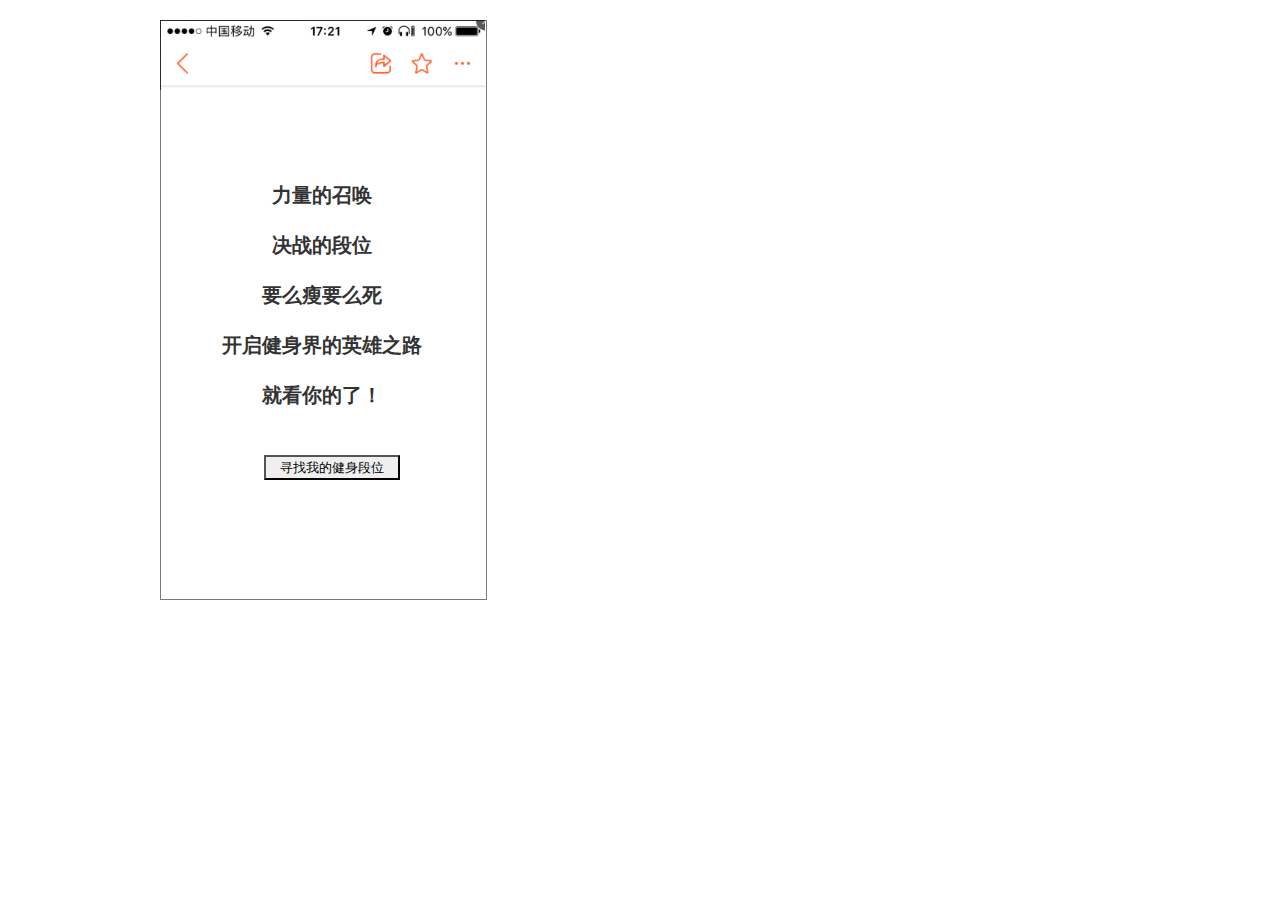
<file: 页面_1.html>
﻿<!DOCTYPE html>
<html>
  <head>
    <title>页面 1</title>
    <meta http-equiv="content-type" content="text/html; charset=utf-8"/>
    <meta name="apple-mobile-web-app-capable" content="yes"/>
    <link href="resources/css/jquery-ui-themes.css" type="text/css" rel="stylesheet"/>
    <link href="resources/css/axure_rp_page.css" type="text/css" rel="stylesheet"/>
    <link href="data/styles.css" type="text/css" rel="stylesheet"/>
    <link href="files/页面_1/styles.css" type="text/css" rel="stylesheet"/>
    <script src="resources/scripts/jquery-1.7.1.min.js"></script>
    <script src="resources/scripts/jquery-ui-1.8.10.custom.min.js"></script>
    <script src="resources/scripts/axure/axQuery.js"></script>
    <script src="resources/scripts/axure/globals.js"></script>
    <script src="resources/scripts/axutils.js"></script>
    <script src="resources/scripts/axure/annotation.js"></script>
    <script src="resources/scripts/axure/axQuery.std.js"></script>
    <script src="resources/scripts/axure/doc.js"></script>
    <script src="data/document.js"></script>
    <script src="resources/scripts/messagecenter.js"></script>
    <script src="resources/scripts/axure/events.js"></script>
    <script src="resources/scripts/axure/action.js"></script>
    <script src="resources/scripts/axure/expr.js"></script>
    <script src="resources/scripts/axure/geometry.js"></script>
    <script src="resources/scripts/axure/flyout.js"></script>
    <script src="resources/scripts/axure/ie.js"></script>
    <script src="resources/scripts/axure/model.js"></script>
    <script src="resources/scripts/axure/repeater.js"></script>
    <script src="resources/scripts/axure/sto.js"></script>
    <script src="resources/scripts/axure/utils.temp.js"></script>
    <script src="resources/scripts/axure/variables.js"></script>
    <script src="resources/scripts/axure/drag.js"></script>
    <script src="resources/scripts/axure/move.js"></script>
    <script src="resources/scripts/axure/visibility.js"></script>
    <script src="resources/scripts/axure/style.js"></script>
    <script src="resources/scripts/axure/adaptive.js"></script>
    <script src="resources/scripts/axure/tree.js"></script>
    <script src="resources/scripts/axure/init.temp.js"></script>
    <script src="files/页面_1/data.js"></script>
    <script src="resources/scripts/axure/legacy.js"></script>
    <script src="resources/scripts/axure/viewer.js"></script>
    <script type="text/javascript">
      $axure.utils.getTransparentGifPath = function() { return 'resources/images/transparent.gif'; };
      $axure.utils.getOtherPath = function() { return 'resources/Other.html'; };
      $axure.utils.getReloadPath = function() { return 'resources/reload.html'; };
    </script>
  </head>
  <body>
    <div id="base" class="">

      <!-- Unnamed (形状) -->
      <div id="u0" class="ax_形状">
        <img id="u0_img" class="img " src="images/页面_1/u0.png"/>
        <!-- Unnamed () -->
        <div id="u1" class="text"></div>
      </div>

      <!-- Unnamed (形状) -->
      <div id="u2" class="ax_文本">
        <img id="u2_img" class="img " src="resources/images/transparent.gif"/>
        <!-- Unnamed () -->
        <div id="u3" class="text">
          <p><span>力量</span><span>的</span><span>召唤</span></p><p><span>&nbsp;</span></p><p><span>决战</span><span>的</span><span>段位</span></p><p><span>&nbsp;</span></p><p><span>要么瘦要么死</span></p><p><span>&nbsp;</span></p><p><span>开启健身界的英雄之路</span></p><p><span>&nbsp;</span></p><p><span>就看你的了！</span></p><p><span>&nbsp;</span></p><p><span>&nbsp;</span></p>
        </div>
      </div>

      <!-- Unnamed (HTML Button) -->
      <div id="u4" class="ax_html_button">
        <input id="u4_input" type="submit" value="寻找我的健身段位"/>
      </div>

      <!-- Unnamed (图片) -->
      <div id="u5" class="ax_图片">
        <img id="u5_img" class="img " src="images/页面_1/u5.png"/>
        <!-- Unnamed () -->
        <div id="u6" class="text"></div>
      </div>
    </div>
  </body>
</html>
</file>
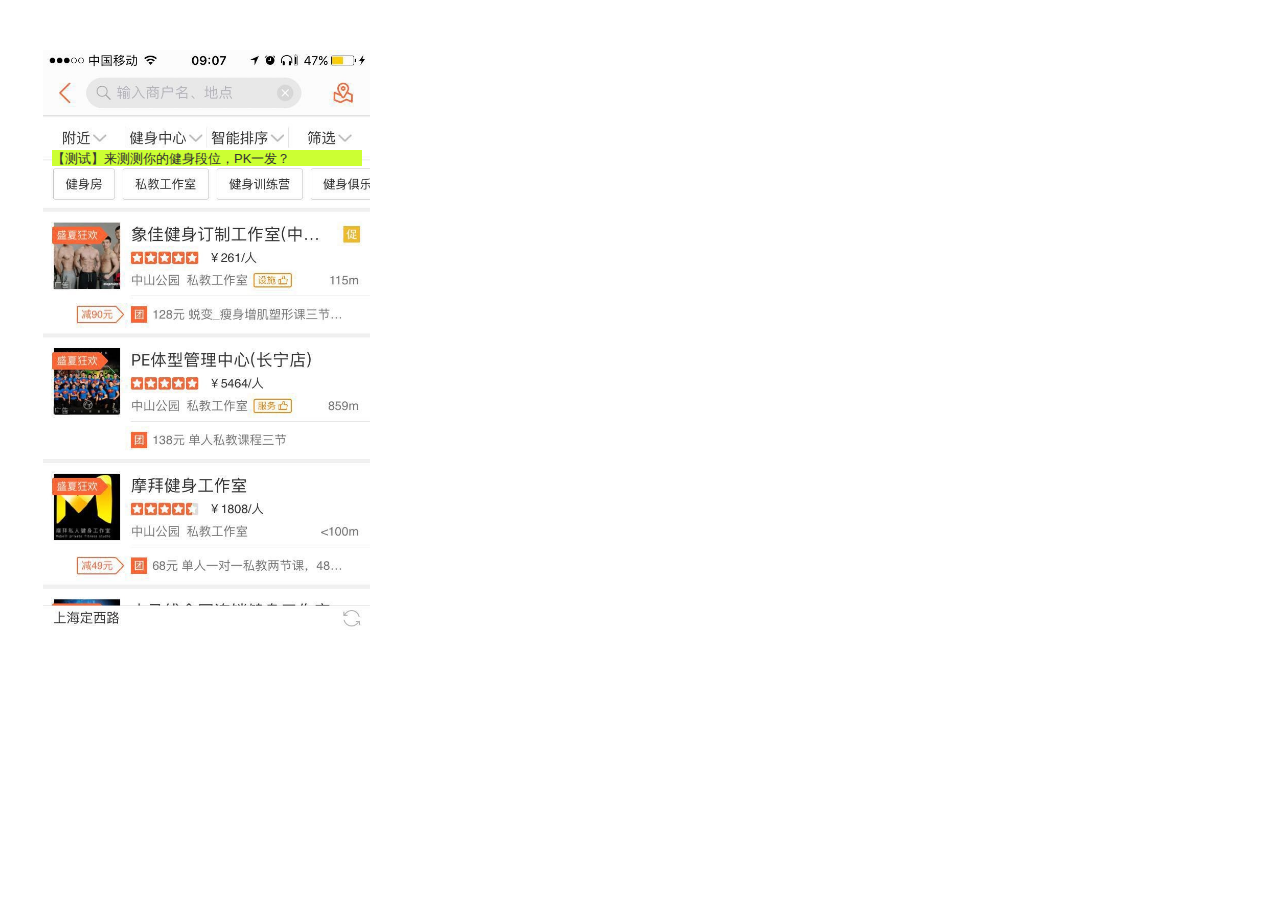
<file: resources/reload.html>
﻿<html>
	<head>
		<title></title>
	</head>
	<body>
	
	<script language="javascript">
	function getUrl() {
      var query = window.location.hash.substring(1);
      var vars = query.split("&&&");
      for (var i=0;i<vars.length;i++) {
        var url = vars[i];
        return decodeURI(url).replace("html%23","html#");
      } 
    }

    var rel = '../';
    var url = getUrl();
    if (url.indexOf(":") > 0 && url.indexOf(":") < 10) rel = '';
	self.location.href = rel + url;
	</script>
	
	</body>
</html>
</file>
<file: resources/css/axure_rp_page.css>
﻿/* so the window resize fires within a frame in IE7 */
html, body {
    height: 100%;    
}

p {
	margin: 0px;
}

iframe {
	background: #FFFFFF;
}

/* to match IE with C, FF */
input {
    padding: 1px 0px 1px 0px;
    box-sizing: border-box;
    -moz-box-sizing: border-box;
}

textarea {
    margin: 0px;
    box-sizing: border-box;
    -moz-box-sizing: border-box;
}

div.intcases {
	font-family: arial; 
	font-size: 12px;
    text-align:left; 
	border:1px solid #AAA; 
	background:#FFF none repeat scroll 0% 0%; 
	z-index:9999; 
	visibility:hidden; 
	position:absolute;
    padding: 0px;
    border-radius: 3px;
	white-space: nowrap;
}

div.intcaselink {
	cursor: pointer;
    padding: 3px 8px 3px 8px;
    margin: 5px;
	background:#EEE none repeat scroll 0% 0%; 
	border:1px solid #AAA;
    border-radius: 3px;
}

div.refpageimage {
	position: absolute;
    left: 0px;
    top: 0px;
	font-size: 0px;
	width: 16px;
	height: 16px;
	cursor: pointer;
	background-image: url(images/newwindow.gif);
	background-repeat: no-repeat;
}

div.annnoteimage {
	position: absolute;
    left: 0px;
    top: 0px;
	font-size: 0px;
	width: 16px;
	height: 12px;
	cursor: help;
	background-image: url(images/note.gif);
	background-repeat: no-repeat;
}

div.annnotelabel {
	position: absolute;
    left: 0px;
    top: 0px;
	font-family: Arial;
	font-size: 10px;
	border: 1px solid rgb(166,221,242);
	cursor: help;
	background:rgb(0,157,217) none repeat scroll 0% 0%; 
	padding-left:3px; 
	padding-right:3px;
	white-space: nowrap;
	color: white;
}
 
.annotationName {
	font-size: 13px;
	font-weight: bold;
	margin-bottom: 3px;
	white-space: nowrap;
}

.annotation {
	font-size: 12px;
	padding-left: 2px;
	margin-bottom: 5px;
}

/* this is a fix for the issue where dialogs jump around and takes the text-align from the body */
.dialogFix {
    position:absolute;
    text-align:left;
}


@keyframes pulsate {
  from {
    box-shadow: 0 0 10px #74BA11;
  }
  to {
    box-shadow: 0 0 20px #74BA11;
  }
}

@-webkit-keyframes pulsate {
  from {
    -webkit-box-shadow: 0 0 10px #74BA11;
    box-shadow: 0 0 10px #74BA11;
  }
  to {
    -webkit-box-shadow: 0 0 20px #74BA11;
    box-shadow: 0 0 20px #74BA11;
  }
}
 
@-moz-keyframes pulsate {
  from {
    -moz-box-shadow: 0 0 10px #74BA11;
    box-shadow: 0 0 10px #74BA11;
  }
  to {
    -moz-box-shadow: 0 0 20px #74BA11;
    box-shadow: 0 0 20px #74BA11;
  }
}

.legacyPulsateBorder {
	border: 5px solid #74BA11;
	margin: -5px;
}

.pulsateBorder {
  animation-name: pulsate;
  animation-timing-function: ease-in-out;
  animation-duration: 0.9s;
  animation-iteration-count: infinite;
  animation-direction: alternate;
  
  -webkit-animation-name: pulsate;
  -webkit-animation-timing-function: ease-in-out;
  -webkit-animation-duration: 0.9s;
  -webkit-animation-iteration-count: infinite;
  -webkit-animation-direction: alternate;

  -moz-animation-name: pulsate;
  -moz-animation-timing-function: ease-in-out;
  -moz-animation-duration: 0.9s;
  -moz-animation-iteration-count: infinite;
  -moz-animation-direction: alternate;
}
</file>
<file: data/styles.css>
﻿.ax_形状 {
  font-family:'Arial Normal', 'Arial';
  font-weight:400;
  font-style:normal;
  font-size:13px;
  color:#333333;
  text-align:center;
  line-height:normal;
}
.ax_文本 {
  font-family:'Arial Normal', 'Arial';
  font-weight:400;
  font-style:normal;
  font-size:13px;
  color:#333333;
  text-align:left;
  line-height:normal;
}
.ax_h1 {
  font-family:'Arial Negreta', 'Arial';
  font-weight:700;
  font-style:normal;
  font-size:32px;
  color:#333333;
  text-align:left;
  line-height:normal;
}
.ax_h2 {
  font-family:'Arial Negreta', 'Arial';
  font-weight:700;
  font-style:normal;
  font-size:24px;
  color:#333333;
  text-align:left;
  line-height:normal;
}
.ax_h3 {
  font-family:'Arial Negreta', 'Arial';
  font-weight:700;
  font-style:normal;
  font-size:18px;
  color:#333333;
  text-align:left;
  line-height:normal;
}
.ax_h4 {
  font-family:'Arial Negreta', 'Arial';
  font-weight:700;
  font-style:normal;
  font-size:14px;
  color:#333333;
  text-align:left;
  line-height:normal;
}
.ax_h5 {
  font-family:'Arial Negreta', 'Arial';
  font-weight:700;
  font-style:normal;
  font-size:13px;
  color:#333333;
  text-align:left;
  line-height:normal;
}
.ax_h6 {
  font-family:'Arial Negreta', 'Arial';
  font-weight:700;
  font-style:normal;
  font-size:10px;
  color:#333333;
  text-align:left;
  line-height:normal;
}
.ax_图片 {
  font-family:'Arial Normal', 'Arial';
  font-weight:400;
  font-style:normal;
  font-size:13px;
  color:#000000;
  text-align:center;
  line-height:normal;
}
.ax_文本链接 {
  color:#0000FF;
}
.ax_鼠标悬停文本链接 {
}
.ax_鼠标按下文本链接 {
}
.ax_文本框_单行_ {
  font-family:'Arial Normal', 'Arial';
  font-weight:400;
  font-style:normal;
  font-size:13px;
  color:#000000;
  text-align:left;
  line-height:normal;
}
.ax_文本框_多行_ {
  font-family:'Arial Normal', 'Arial';
  font-weight:400;
  font-style:normal;
  font-size:13px;
  color:#000000;
  text-align:left;
  line-height:normal;
}
.ax_下拉列表框 {
  font-family:'Arial Normal', 'Arial';
  font-weight:400;
  font-style:normal;
  font-size:13px;
  color:#000000;
  text-align:left;
  line-height:normal;
}
.ax_列表选择框 {
  font-family:'Arial Normal', 'Arial';
  font-weight:400;
  font-style:normal;
  font-size:13px;
  color:#000000;
  text-align:left;
  line-height:normal;
}
.ax_复选框 {
  font-family:'Arial Normal', 'Arial';
  font-weight:400;
  font-style:normal;
  font-size:13px;
  color:#333333;
  text-align:left;
  line-height:normal;
}
.ax_单选框 {
  font-family:'Arial Normal', 'Arial';
  font-weight:400;
  font-style:normal;
  font-size:13px;
  color:#333333;
  text-align:left;
  line-height:normal;
}
.ax_流程形状 {
  font-family:'Arial Normal', 'Arial';
  font-weight:400;
  font-style:normal;
  font-size:13px;
  color:#333333;
  text-align:center;
  line-height:normal;
}
.ax_树节点 {
  font-family:'Arial Normal', 'Arial';
  font-weight:400;
  font-style:normal;
  font-size:13px;
  color:#333333;
  text-align:left;
  line-height:normal;
}
.ax_html_button {
  font-family:'Arial Normal', 'Arial';
  font-weight:400;
  font-style:normal;
  font-size:13px;
  color:#000000;
  text-align:center;
  line-height:normal;
}
.ax_hot_spot {
  font-family:'Arial Normal', 'Arial';
  font-weight:400;
  font-style:normal;
  font-size:13px;
  color:#333333;
  text-align:center;
  line-height:normal;
}
.ax_内部框架 {
  font-family:'Arial Normal', 'Arial';
  font-weight:400;
  font-style:normal;
  font-size:13px;
  color:#333333;
  text-align:center;
  line-height:normal;
}
.ax_动态面板 {
  font-family:'Arial Normal', 'Arial';
  font-weight:400;
  font-style:normal;
  font-size:13px;
  color:#333333;
  text-align:center;
  line-height:normal;
}
.ax_编辑选项 {
  font-family:'Arial Normal', 'Arial';
  font-weight:400;
  font-style:normal;
  font-size:13px;
  color:#333333;
  text-align:center;
  line-height:normal;
}
.ax_中继器 {
  font-family:'Arial Normal', 'Arial';
  font-weight:400;
  font-style:normal;
  font-size:13px;
  color:#333333;
  text-align:center;
  line-height:normal;
}
.ax_表格 {
  font-family:'Arial Normal', 'Arial';
  font-weight:400;
  font-style:normal;
  font-size:13px;
  color:#333333;
  text-align:center;
  line-height:normal;
}
.ax_表格单元 {
  font-family:'Arial Normal', 'Arial';
  font-weight:400;
  font-style:normal;
  font-size:13px;
  color:#333333;
  text-align:left;
  line-height:normal;
}
.ax_菜单 {
  font-family:'Arial Normal', 'Arial';
  font-weight:400;
  font-style:normal;
  font-size:13px;
  color:#000000;
  text-align:center;
  line-height:normal;
}
.ax_水平线 {
  font-family:'Arial Normal', 'Arial';
  font-weight:400;
  font-style:normal;
  font-size:13px;
  color:#333333;
  text-align:center;
  line-height:normal;
}
.ax_垂直线 {
  font-family:'Arial Normal', 'Arial';
  font-weight:400;
  font-style:normal;
  font-size:13px;
  color:#333333;
  text-align:center;
  line-height:normal;
}
.ax_connector {
  font-family:'Arial Normal', 'Arial';
  font-weight:400;
  font-style:normal;
  font-size:13px;
  color:#333333;
  text-align:center;
  line-height:normal;
}
</file>
<file: files/home/styles.css>
﻿body {
  margin:0px;
  background-image:none;
  position:static;
  left:auto;
  width:370px;
  margin-left:0;
  margin-right:0;
  text-align:left;
}
#base {
  position:absolute;
  z-index:0;
}
#u0 {
  position:absolute;
  left:43px;
  top:50px;
  width:327px;
  height:580px;
}
#u0_img {
  position:absolute;
  left:0px;
  top:0px;
  width:327px;
  height:580px;
}
#u1 {
  position:absolute;
  left:2px;
  top:282px;
  width:323px;
  visibility:hidden;
  word-wrap:break-word;
}
#u2 {
  position:absolute;
  left:52px;
  top:150px;
  width:310px;
  height:16px;
}
#u2_img {
  position:absolute;
  left:0px;
  top:0px;
  width:310px;
  height:16px;
}
#u3 {
  position:absolute;
  left:0px;
  top:0px;
  width:310px;
  word-wrap:break-word;
}
</file>
<file: files/分享页面/styles.css>
﻿body {
  margin:0px;
  background-image:none;
  position:static;
  left:auto;
  width:570px;
  margin-left:0;
  margin-right:0;
  text-align:left;
}
#base {
  position:absolute;
  z-index:0;
}
#u0 {
  position:absolute;
  left:60px;
  top:50px;
  width:510px;
  height:162px;
}
#u0_img {
  position:absolute;
  left:0px;
  top:0px;
  width:510px;
  height:162px;
}
#u1 {
  position:absolute;
  left:2px;
  top:73px;
  width:506px;
  visibility:hidden;
  word-wrap:break-word;
}
#u2 {
  position:absolute;
  left:96px;
  top:75px;
  width:70px;
  height:70px;
}
#u2_img {
  position:absolute;
  left:0px;
  top:0px;
  width:70px;
  height:70px;
}
#u3 {
  position:absolute;
  left:2px;
  top:27px;
  width:66px;
  visibility:hidden;
  word-wrap:break-word;
}
</file>
<file: files/测试-1/styles.css>
﻿body {
  margin:0px;
  background-image:none;
  position:static;
  left:auto;
  width:357px;
  margin-left:0;
  margin-right:0;
  text-align:left;
}
#base {
  position:absolute;
  z-index:0;
}
#u0 {
  position:absolute;
  left:30px;
  top:10px;
  width:327px;
  height:580px;
}
#u0_img {
  position:absolute;
  left:0px;
  top:0px;
  width:327px;
  height:580px;
}
#u1 {
  position:absolute;
  left:2px;
  top:282px;
  width:323px;
  visibility:hidden;
  word-wrap:break-word;
}
#u2 {
  position:absolute;
  left:45px;
  top:166px;
  width:305px;
  height:264px;
}
#u2_img {
  position:absolute;
  left:0px;
  top:0px;
  width:305px;
  height:264px;
}
#u3 {
  position:absolute;
  left:2px;
  top:124px;
  width:301px;
  visibility:hidden;
  word-wrap:break-word;
}
#u4 {
  position:absolute;
  left:100px;
  top:114px;
  width:105px;
  height:16px;
}
#u4_img {
  position:absolute;
  left:0px;
  top:0px;
  width:105px;
  height:16px;
}
#u5 {
  position:absolute;
  left:0px;
  top:0px;
  width:105px;
  white-space:nowrap;
}
#u6 {
  position:absolute;
  left:60px;
  top:176px;
  width:170px;
  height:80px;
}
#u6_img {
  position:absolute;
  left:0px;
  top:0px;
  width:170px;
  height:80px;
}
#u7 {
  position:absolute;
  left:0px;
  top:0px;
  width:170px;
  word-wrap:break-word;
}
#u8 {
  position:absolute;
  left:100px;
  top:265px;
  width:150px;
  height:16px;
}
#u9 {
  position:absolute;
  left:16px;
  top:0px;
  width:132px;
  word-wrap:break-word;
}
#u8_input {
  position:absolute;
  left:-3px;
  top:-2px;
}
#u10 {
  position:absolute;
  left:100px;
  top:234px;
  width:150px;
  height:16px;
}
#u11 {
  position:absolute;
  left:16px;
  top:0px;
  width:132px;
  word-wrap:break-word;
}
#u10_input {
  position:absolute;
  left:-3px;
  top:-2px;
}
#u12 {
  position:absolute;
  left:100px;
  top:284px;
  width:150px;
  height:16px;
}
#u13 {
  position:absolute;
  left:16px;
  top:0px;
  width:132px;
  word-wrap:break-word;
}
#u12_input {
  position:absolute;
  left:-3px;
  top:-2px;
}
#u14 {
  position:absolute;
  left:100px;
  top:314px;
  width:150px;
  height:16px;
}
#u15 {
  position:absolute;
  left:16px;
  top:0px;
  width:132px;
  word-wrap:break-word;
}
#u14_input {
  position:absolute;
  left:-3px;
  top:-2px;
}
#u16 {
  position:absolute;
  left:100px;
  top:345px;
  width:150px;
  height:16px;
}
#u17 {
  position:absolute;
  left:16px;
  top:0px;
  width:132px;
  word-wrap:break-word;
}
#u16_input {
  position:absolute;
  left:-3px;
  top:-2px;
}
#u18 {
  position:absolute;
  left:100px;
  top:374px;
  width:150px;
  height:16px;
}
#u19 {
  position:absolute;
  left:16px;
  top:0px;
  width:132px;
  word-wrap:break-word;
}
#u18_input {
  position:absolute;
  left:-3px;
  top:-2px;
}
#u20 {
  position:absolute;
  left:100px;
  top:410px;
  width:150px;
  height:16px;
}
#u21 {
  position:absolute;
  left:16px;
  top:0px;
  width:132px;
  word-wrap:break-word;
}
#u20_input {
  position:absolute;
  left:-3px;
  top:-2px;
}
#u22 {
  position:absolute;
  left:116px;
  top:494px;
  width:32px;
  height:16px;
}
#u22_img {
  position:absolute;
  left:0px;
  top:0px;
  width:32px;
  height:16px;
}
#u23 {
  position:absolute;
  left:0px;
  top:0px;
  width:32px;
  visibility:hidden;
  white-space:nowrap;
}
#u24 {
  position:absolute;
  left:130px;
  top:459px;
  width:100px;
  height:25px;
}
#u24_input {
  position:absolute;
  left:0px;
  top:0px;
  width:100px;
  height:25px;
  background-image:url(../../resources/images/transparent.gif);
  text-align:center;
  font-family:'Arial';
  font-size:13px;
  color:#000000;
  font-weight:normal;
  font-style:normal;
  text-decoration:none;
}
#u25 {
  position:absolute;
  left:222px;
  top:233px;
  width:8px;
  height:208px;
}
#u25_img {
  position:absolute;
  left:0px;
  top:0px;
  width:8px;
  height:208px;
}
#u26 {
  position:absolute;
  left:0px;
  top:0px;
  width:8px;
  white-space:nowrap;
}
#u27 {
  position:absolute;
  left:30px;
  top:10px;
  width:325px;
  height:70px;
}
#u27_img {
  position:absolute;
  left:0px;
  top:0px;
  width:325px;
  height:70px;
}
#u28 {
  position:absolute;
  left:2px;
  top:27px;
  width:321px;
  visibility:hidden;
  word-wrap:break-word;
}
</file>
<file: files/测试-2/styles.css>
﻿body {
  margin:0px;
  background-image:none;
  position:static;
  left:auto;
  width:357px;
  margin-left:0;
  margin-right:0;
  text-align:left;
}
#base {
  position:absolute;
  z-index:0;
}
#u0 {
  position:absolute;
  left:30px;
  top:10px;
  width:327px;
  height:580px;
}
#u0_img {
  position:absolute;
  left:0px;
  top:0px;
  width:327px;
  height:580px;
}
#u1 {
  position:absolute;
  left:2px;
  top:282px;
  width:323px;
  visibility:hidden;
  word-wrap:break-word;
}
#u2 {
  position:absolute;
  left:45px;
  top:166px;
  width:305px;
  height:264px;
}
#u2_img {
  position:absolute;
  left:0px;
  top:0px;
  width:305px;
  height:264px;
}
#u3 {
  position:absolute;
  left:2px;
  top:124px;
  width:301px;
  visibility:hidden;
  word-wrap:break-word;
}
#u4 {
  position:absolute;
  left:130px;
  top:459px;
  width:100px;
  height:25px;
}
#u4_input {
  position:absolute;
  left:0px;
  top:0px;
  width:100px;
  height:25px;
  background-image:url(../../resources/images/transparent.gif);
  text-align:center;
  font-family:'Arial';
  font-size:13px;
  color:#000000;
  font-weight:normal;
  font-style:normal;
  text-decoration:none;
}
#u5 {
  position:absolute;
  left:76px;
  top:200px;
  width:243px;
  height:64px;
}
#u5_img {
  position:absolute;
  left:0px;
  top:0px;
  width:243px;
  height:64px;
}
#u6 {
  position:absolute;
  left:0px;
  top:0px;
  width:243px;
  word-wrap:break-word;
}
#u7 {
  position:absolute;
  left:96px;
  top:303px;
  width:203px;
  height:16px;
}
#u8 {
  position:absolute;
  left:16px;
  top:0px;
  width:185px;
  word-wrap:break-word;
}
#u7_input {
  position:absolute;
  left:-3px;
  top:-2px;
}
#u9 {
  position:absolute;
  left:96px;
  top:277px;
  width:150px;
  height:16px;
}
#u10 {
  position:absolute;
  left:16px;
  top:0px;
  width:132px;
  word-wrap:break-word;
}
#u9_input {
  position:absolute;
  left:-3px;
  top:-2px;
}
#u11 {
  position:absolute;
  left:96px;
  top:370px;
  width:223px;
  height:16px;
}
#u12 {
  position:absolute;
  left:16px;
  top:0px;
  width:205px;
  word-wrap:break-word;
}
#u11_input {
  position:absolute;
  left:-3px;
  top:-2px;
}
#u13 {
  position:absolute;
  left:96px;
  top:334px;
  width:203px;
  height:16px;
}
#u14 {
  position:absolute;
  left:16px;
  top:0px;
  width:185px;
  word-wrap:break-word;
}
#u13_input {
  position:absolute;
  left:-3px;
  top:-2px;
}
#u15 {
  position:absolute;
  left:105px;
  top:104px;
  width:105px;
  height:16px;
}
#u15_img {
  position:absolute;
  left:0px;
  top:0px;
  width:105px;
  height:16px;
}
#u16 {
  position:absolute;
  left:0px;
  top:0px;
  width:105px;
  white-space:nowrap;
}
#u17 {
  position:absolute;
  left:31px;
  top:10px;
  width:325px;
  height:70px;
}
#u17_img {
  position:absolute;
  left:0px;
  top:0px;
  width:325px;
  height:70px;
}
#u18 {
  position:absolute;
  left:2px;
  top:27px;
  width:321px;
  visibility:hidden;
  word-wrap:break-word;
}
</file>
<file: files/测试-3/styles.css>
﻿body {
  margin:0px;
  background-image:none;
  position:static;
  left:auto;
  width:357px;
  margin-left:0;
  margin-right:0;
  text-align:left;
}
#base {
  position:absolute;
  z-index:0;
}
#u0 {
  position:absolute;
  left:30px;
  top:10px;
  width:327px;
  height:580px;
}
#u0_img {
  position:absolute;
  left:0px;
  top:0px;
  width:327px;
  height:580px;
}
#u1 {
  position:absolute;
  left:2px;
  top:282px;
  width:323px;
  visibility:hidden;
  word-wrap:break-word;
}
#u2 {
  position:absolute;
  left:130px;
  top:459px;
  width:100px;
  height:25px;
}
#u2_input {
  position:absolute;
  left:0px;
  top:0px;
  width:100px;
  height:25px;
  background-image:url(../../resources/images/transparent.gif);
  text-align:center;
  font-family:'Arial';
  font-size:13px;
  color:#000000;
  font-weight:normal;
  font-style:normal;
  text-decoration:none;
}
#u3 {
  position:absolute;
  left:41px;
  top:130px;
  width:305px;
  height:264px;
}
#u3_img {
  position:absolute;
  left:0px;
  top:0px;
  width:305px;
  height:264px;
}
#u4 {
  position:absolute;
  left:2px;
  top:124px;
  width:301px;
  visibility:hidden;
  word-wrap:break-word;
}
#u5 {
  position:absolute;
  left:56px;
  top:140px;
  width:170px;
  height:80px;
}
#u5_img {
  position:absolute;
  left:0px;
  top:0px;
  width:170px;
  height:80px;
}
#u6 {
  position:absolute;
  left:0px;
  top:0px;
  width:170px;
  word-wrap:break-word;
}
#u7 {
  position:absolute;
  left:96px;
  top:231px;
  width:150px;
  height:16px;
}
#u8 {
  position:absolute;
  left:16px;
  top:0px;
  width:132px;
  word-wrap:break-word;
}
#u7_input {
  position:absolute;
  left:-3px;
  top:-2px;
}
#u9 {
  position:absolute;
  left:96px;
  top:198px;
  width:150px;
  height:16px;
}
#u10 {
  position:absolute;
  left:16px;
  top:0px;
  width:132px;
  word-wrap:break-word;
}
#u9_input {
  position:absolute;
  left:-3px;
  top:-2px;
}
#u11 {
  position:absolute;
  left:96px;
  top:255px;
  width:173px;
  height:16px;
}
#u12 {
  position:absolute;
  left:16px;
  top:0px;
  width:155px;
  word-wrap:break-word;
}
#u11_input {
  position:absolute;
  left:-3px;
  top:-2px;
}
#u13 {
  position:absolute;
  left:96px;
  top:289px;
  width:183px;
  height:16px;
}
#u14 {
  position:absolute;
  left:16px;
  top:0px;
  width:165px;
  word-wrap:break-word;
}
#u13_input {
  position:absolute;
  left:-3px;
  top:-2px;
}
#u15 {
  position:absolute;
  left:96px;
  top:307px;
  width:150px;
  height:16px;
}
#u16 {
  position:absolute;
  left:16px;
  top:0px;
  width:132px;
  word-wrap:break-word;
}
#u15_input {
  position:absolute;
  left:-3px;
  top:-2px;
}
#u17 {
  position:absolute;
  left:269px;
  top:194px;
  width:8px;
  height:160px;
}
#u17_img {
  position:absolute;
  left:0px;
  top:0px;
  width:8px;
  height:160px;
}
#u18 {
  position:absolute;
  left:0px;
  top:0px;
  width:8px;
  white-space:nowrap;
}
#u19 {
  position:absolute;
  left:96px;
  top:94px;
  width:105px;
  height:16px;
}
#u19_img {
  position:absolute;
  left:0px;
  top:0px;
  width:105px;
  height:16px;
}
#u20 {
  position:absolute;
  left:0px;
  top:0px;
  width:105px;
  white-space:nowrap;
}
#u21 {
  position:absolute;
  left:30px;
  top:10px;
  width:325px;
  height:70px;
}
#u21_img {
  position:absolute;
  left:0px;
  top:0px;
  width:325px;
  height:70px;
}
#u22 {
  position:absolute;
  left:2px;
  top:27px;
  width:321px;
  visibility:hidden;
  word-wrap:break-word;
}
</file>
<file: files/结果页面/styles.css>
﻿body {
  margin:0px;
  background-image:none;
  position:static;
  left:auto;
  width:809px;
  margin-left:0;
  margin-right:0;
  text-align:left;
}
#base {
  position:absolute;
  z-index:0;
}
#u0 {
  position:absolute;
  left:100px;
  top:10px;
  width:327px;
  height:1700px;
}
#u0_img {
  position:absolute;
  left:0px;
  top:0px;
  width:327px;
  height:1700px;
}
#u1 {
  position:absolute;
  left:2px;
  top:842px;
  width:323px;
  visibility:hidden;
  word-wrap:break-word;
}
#u2 {
  position:absolute;
  left:123px;
  top:108px;
  width:261px;
  height:16px;
  font-size:20px;
  text-align:center;
}
#u2_img {
  position:absolute;
  left:0px;
  top:0px;
  width:261px;
  height:16px;
}
#u3 {
  position:absolute;
  left:0px;
  top:-4px;
  width:261px;
  white-space:nowrap;
}
#u4 {
  position:absolute;
  left:188px;
  top:478px;
  width:156px;
  height:42px;
}
#u4_input {
  position:absolute;
  left:0px;
  top:0px;
  width:156px;
  height:42px;
  background-image:url(../../resources/images/transparent.gif);
  text-align:center;
  font-family:'Arial';
  font-size:20px;
  color:#000000;
  font-weight:bold;
  font-style:normal;
  text-decoration:none;
}
#u5 {
  position:absolute;
  left:118px;
  top:830px;
  width:282px;
  height:110px;
}
#u5_img {
  position:absolute;
  left:0px;
  top:0px;
  width:282px;
  height:110px;
}
#u6 {
  position:absolute;
  left:2px;
  top:47px;
  width:278px;
  visibility:hidden;
  word-wrap:break-word;
}
#u7 {
  position:absolute;
  left:175px;
  top:800px;
  width:159px;
  height:19px;
  font-size:16px;
}
#u7_img {
  position:absolute;
  left:0px;
  top:0px;
  width:159px;
  height:19px;
}
#u8 {
  position:absolute;
  left:0px;
  top:0px;
  width:159px;
  white-space:nowrap;
}
#u9 {
  position:absolute;
  left:138px;
  top:872px;
  width:92px;
  height:8px;
}
#u9_img {
  position:absolute;
  left:0px;
  top:0px;
  width:92px;
  height:8px;
}
#u10 {
  position:absolute;
  left:0px;
  top:0px;
  width:92px;
  white-space:nowrap;
}
#u11 {
  position:absolute;
  left:288px;
  top:872px;
  width:92px;
  height:8px;
}
#u11_img {
  position:absolute;
  left:0px;
  top:0px;
  width:92px;
  height:8px;
}
#u12 {
  position:absolute;
  left:0px;
  top:0px;
  width:92px;
  white-space:nowrap;
}
#u13 {
  position:absolute;
  left:120px;
  top:950px;
  width:282px;
  height:110px;
}
#u13_img {
  position:absolute;
  left:0px;
  top:0px;
  width:282px;
  height:110px;
}
#u14 {
  position:absolute;
  left:2px;
  top:47px;
  width:278px;
  visibility:hidden;
  word-wrap:break-word;
}
#u15 {
  position:absolute;
  left:140px;
  top:992px;
  width:79px;
  height:8px;
}
#u15_img {
  position:absolute;
  left:0px;
  top:0px;
  width:79px;
  height:8px;
}
#u16 {
  position:absolute;
  left:0px;
  top:0px;
  width:79px;
  white-space:nowrap;
}
#u17 {
  position:absolute;
  left:290px;
  top:992px;
  width:66px;
  height:8px;
}
#u17_img {
  position:absolute;
  left:0px;
  top:0px;
  width:66px;
  height:8px;
}
#u18 {
  position:absolute;
  left:0px;
  top:0px;
  width:66px;
  white-space:nowrap;
}
#u19 {
  position:absolute;
  left:126px;
  top:1070px;
  width:282px;
  height:110px;
}
#u19_img {
  position:absolute;
  left:0px;
  top:0px;
  width:282px;
  height:110px;
}
#u20 {
  position:absolute;
  left:2px;
  top:47px;
  width:278px;
  visibility:hidden;
  word-wrap:break-word;
}
#u21 {
  position:absolute;
  left:146px;
  top:1112px;
  width:66px;
  height:8px;
}
#u21_img {
  position:absolute;
  left:0px;
  top:0px;
  width:66px;
  height:8px;
}
#u22 {
  position:absolute;
  left:0px;
  top:0px;
  width:66px;
  white-space:nowrap;
}
#u23 {
  position:absolute;
  left:296px;
  top:1112px;
  width:53px;
  height:8px;
}
#u23_img {
  position:absolute;
  left:0px;
  top:0px;
  width:53px;
  height:8px;
}
#u24 {
  position:absolute;
  left:0px;
  top:0px;
  width:53px;
  white-space:nowrap;
}
#u25 {
  position:absolute;
  left:126px;
  top:1200px;
  width:282px;
  height:110px;
}
#u25_img {
  position:absolute;
  left:0px;
  top:0px;
  width:282px;
  height:110px;
}
#u26 {
  position:absolute;
  left:2px;
  top:47px;
  width:278px;
  visibility:hidden;
  word-wrap:break-word;
}
#u27 {
  position:absolute;
  left:146px;
  top:1242px;
  width:53px;
  height:8px;
}
#u27_img {
  position:absolute;
  left:0px;
  top:0px;
  width:53px;
  height:8px;
}
#u28 {
  position:absolute;
  left:0px;
  top:0px;
  width:53px;
  white-space:nowrap;
}
#u29 {
  position:absolute;
  left:296px;
  top:1242px;
  width:53px;
  height:8px;
}
#u29_img {
  position:absolute;
  left:0px;
  top:0px;
  width:53px;
  height:8px;
}
#u30 {
  position:absolute;
  left:0px;
  top:0px;
  width:53px;
  white-space:nowrap;
}
#u31 {
  position:absolute;
  left:126px;
  top:1330px;
  width:282px;
  height:110px;
}
#u31_img {
  position:absolute;
  left:0px;
  top:0px;
  width:282px;
  height:110px;
}
#u32 {
  position:absolute;
  left:2px;
  top:47px;
  width:278px;
  visibility:hidden;
  word-wrap:break-word;
}
#u33 {
  position:absolute;
  left:146px;
  top:1372px;
  width:66px;
  height:8px;
}
#u33_img {
  position:absolute;
  left:0px;
  top:0px;
  width:66px;
  height:8px;
}
#u34 {
  position:absolute;
  left:0px;
  top:0px;
  width:66px;
  white-space:nowrap;
}
#u35 {
  position:absolute;
  left:296px;
  top:1372px;
  width:79px;
  height:8px;
}
#u35_img {
  position:absolute;
  left:0px;
  top:0px;
  width:79px;
  height:8px;
}
#u36 {
  position:absolute;
  left:0px;
  top:0px;
  width:79px;
  white-space:nowrap;
}
#u37 {
  position:absolute;
  left:126px;
  top:1470px;
  width:282px;
  height:110px;
}
#u37_img {
  position:absolute;
  left:0px;
  top:0px;
  width:282px;
  height:110px;
}
#u38 {
  position:absolute;
  left:2px;
  top:47px;
  width:278px;
  visibility:hidden;
  word-wrap:break-word;
}
#u39 {
  position:absolute;
  left:146px;
  top:1512px;
  width:66px;
  height:8px;
}
#u39_img {
  position:absolute;
  left:0px;
  top:0px;
  width:66px;
  height:8px;
}
#u40 {
  position:absolute;
  left:0px;
  top:0px;
  width:66px;
  white-space:nowrap;
}
#u41 {
  position:absolute;
  left:296px;
  top:1512px;
  width:53px;
  height:8px;
}
#u41_img {
  position:absolute;
  left:0px;
  top:0px;
  width:53px;
  height:8px;
}
#u42 {
  position:absolute;
  left:0px;
  top:0px;
  width:53px;
  white-space:nowrap;
}
#u43 {
  position:absolute;
  left:189px;
  top:128px;
  width:129px;
  height:37px;
}
#u43_img {
  position:absolute;
  left:0px;
  top:0px;
  width:129px;
  height:37px;
}
#u44 {
  position:absolute;
  left:0px;
  top:0px;
  width:129px;
  white-space:nowrap;
}
#u45 {
  position:absolute;
  left:114px;
  top:318px;
  width:300px;
  height:80px;
}
#u45_img {
  position:absolute;
  left:0px;
  top:0px;
  width:300px;
  height:80px;
}
#u46 {
  position:absolute;
  left:0px;
  top:0px;
  width:300px;
  word-wrap:break-word;
}
#u47 {
  position:absolute;
  left:123px;
  top:429px;
  width:301px;
  height:16px;
  font-size:20px;
}
#u47_img {
  position:absolute;
  left:0px;
  top:0px;
  width:301px;
  height:16px;
}
#u48 {
  position:absolute;
  left:0px;
  top:0px;
  width:301px;
  white-space:nowrap;
}
#u49 {
  position:absolute;
  left:113px;
  top:540px;
  width:106px;
  height:10px;
}
#u49_start {
  position:absolute;
  left:0px;
  top:-5px;
  width:18px;
  height:20px;
}
#u49_end {
  position:absolute;
  left:89px;
  top:-5px;
  width:18px;
  height:20px;
}
#u49_line {
  position:absolute;
  left:0px;
  top:5px;
  width:106px;
  height:1px;
}
#u50 {
  position:absolute;
  left:303px;
  top:540px;
  width:106px;
  height:10px;
}
#u50_start {
  position:absolute;
  left:0px;
  top:-5px;
  width:18px;
  height:20px;
}
#u50_end {
  position:absolute;
  left:89px;
  top:-5px;
  width:18px;
  height:20px;
}
#u50_line {
  position:absolute;
  left:0px;
  top:5px;
  width:106px;
  height:1px;
}
#u51 {
  position:absolute;
  left:238px;
  top:537px;
  width:53px;
  height:16px;
}
#u51_img {
  position:absolute;
  left:0px;
  top:0px;
  width:53px;
  height:16px;
}
#u52 {
  position:absolute;
  left:0px;
  top:0px;
  width:53px;
  white-space:nowrap;
}
#u53 {
  position:absolute;
  left:105px;
  top:553px;
  width:304px;
  height:107px;
}
#u53_img {
  position:absolute;
  left:0px;
  top:0px;
  width:304px;
  height:107px;
}
#u54 {
  position:absolute;
  left:2px;
  top:46px;
  width:300px;
  visibility:hidden;
  word-wrap:break-word;
}
#u55 {
  position:absolute;
  left:113px;
  top:670px;
  width:285px;
  height:100px;
}
#u55_img {
  position:absolute;
  left:0px;
  top:0px;
  width:285px;
  height:100px;
}
#u56 {
  position:absolute;
  left:2px;
  top:42px;
  width:281px;
  visibility:hidden;
  word-wrap:break-word;
}
#u57 {
  position:absolute;
  left:481px;
  top:10px;
  width:327px;
  height:1700px;
}
#u57_img {
  position:absolute;
  left:0px;
  top:0px;
  width:327px;
  height:1700px;
}
#u58 {
  position:absolute;
  left:2px;
  top:842px;
  width:323px;
  visibility:hidden;
  word-wrap:break-word;
}
#u59 {
  position:absolute;
  left:504px;
  top:108px;
  width:261px;
  height:16px;
  font-size:20px;
  text-align:center;
}
#u59_img {
  position:absolute;
  left:0px;
  top:0px;
  width:261px;
  height:16px;
}
#u60 {
  position:absolute;
  left:0px;
  top:-4px;
  width:261px;
  white-space:nowrap;
}
#u61 {
  position:absolute;
  left:569px;
  top:478px;
  width:156px;
  height:42px;
}
#u61_input {
  position:absolute;
  left:0px;
  top:0px;
  width:156px;
  height:42px;
  background-image:url(../../resources/images/transparent.gif);
  text-align:center;
  font-family:'Arial';
  font-size:20px;
  color:#000000;
  font-weight:bold;
  font-style:normal;
  text-decoration:none;
}
#u62 {
  position:absolute;
  left:499px;
  top:830px;
  width:282px;
  height:110px;
}
#u62_img {
  position:absolute;
  left:0px;
  top:0px;
  width:282px;
  height:110px;
}
#u63 {
  position:absolute;
  left:2px;
  top:47px;
  width:278px;
  visibility:hidden;
  word-wrap:break-word;
}
#u64 {
  position:absolute;
  left:556px;
  top:800px;
  width:159px;
  height:19px;
  font-size:16px;
}
#u64_img {
  position:absolute;
  left:0px;
  top:0px;
  width:159px;
  height:19px;
}
#u65 {
  position:absolute;
  left:0px;
  top:0px;
  width:159px;
  white-space:nowrap;
}
#u66 {
  position:absolute;
  left:519px;
  top:872px;
  width:92px;
  height:8px;
}
#u66_img {
  position:absolute;
  left:0px;
  top:0px;
  width:92px;
  height:8px;
}
#u67 {
  position:absolute;
  left:0px;
  top:0px;
  width:92px;
  white-space:nowrap;
}
#u68 {
  position:absolute;
  left:669px;
  top:872px;
  width:92px;
  height:8px;
}
#u68_img {
  position:absolute;
  left:0px;
  top:0px;
  width:92px;
  height:8px;
}
#u69 {
  position:absolute;
  left:0px;
  top:0px;
  width:92px;
  white-space:nowrap;
}
#u70 {
  position:absolute;
  left:501px;
  top:950px;
  width:282px;
  height:110px;
}
#u70_img {
  position:absolute;
  left:0px;
  top:0px;
  width:282px;
  height:110px;
}
#u71 {
  position:absolute;
  left:2px;
  top:47px;
  width:278px;
  visibility:hidden;
  word-wrap:break-word;
}
#u72 {
  position:absolute;
  left:521px;
  top:992px;
  width:79px;
  height:8px;
}
#u72_img {
  position:absolute;
  left:0px;
  top:0px;
  width:79px;
  height:8px;
}
#u73 {
  position:absolute;
  left:0px;
  top:0px;
  width:79px;
  white-space:nowrap;
}
#u74 {
  position:absolute;
  left:671px;
  top:992px;
  width:66px;
  height:8px;
}
#u74_img {
  position:absolute;
  left:0px;
  top:0px;
  width:66px;
  height:8px;
}
#u75 {
  position:absolute;
  left:0px;
  top:0px;
  width:66px;
  white-space:nowrap;
}
#u76 {
  position:absolute;
  left:507px;
  top:1070px;
  width:282px;
  height:110px;
}
#u76_img {
  position:absolute;
  left:0px;
  top:0px;
  width:282px;
  height:110px;
}
#u77 {
  position:absolute;
  left:2px;
  top:47px;
  width:278px;
  visibility:hidden;
  word-wrap:break-word;
}
#u78 {
  position:absolute;
  left:527px;
  top:1112px;
  width:66px;
  height:8px;
}
#u78_img {
  position:absolute;
  left:0px;
  top:0px;
  width:66px;
  height:8px;
}
#u79 {
  position:absolute;
  left:0px;
  top:0px;
  width:66px;
  white-space:nowrap;
}
#u80 {
  position:absolute;
  left:677px;
  top:1112px;
  width:53px;
  height:8px;
}
#u80_img {
  position:absolute;
  left:0px;
  top:0px;
  width:53px;
  height:8px;
}
#u81 {
  position:absolute;
  left:0px;
  top:0px;
  width:53px;
  white-space:nowrap;
}
#u82 {
  position:absolute;
  left:507px;
  top:1200px;
  width:282px;
  height:110px;
}
#u82_img {
  position:absolute;
  left:0px;
  top:0px;
  width:282px;
  height:110px;
}
#u83 {
  position:absolute;
  left:2px;
  top:47px;
  width:278px;
  visibility:hidden;
  word-wrap:break-word;
}
#u84 {
  position:absolute;
  left:527px;
  top:1242px;
  width:53px;
  height:8px;
}
#u84_img {
  position:absolute;
  left:0px;
  top:0px;
  width:53px;
  height:8px;
}
#u85 {
  position:absolute;
  left:0px;
  top:0px;
  width:53px;
  white-space:nowrap;
}
#u86 {
  position:absolute;
  left:677px;
  top:1242px;
  width:53px;
  height:8px;
}
#u86_img {
  position:absolute;
  left:0px;
  top:0px;
  width:53px;
  height:8px;
}
#u87 {
  position:absolute;
  left:0px;
  top:0px;
  width:53px;
  white-space:nowrap;
}
#u88 {
  position:absolute;
  left:507px;
  top:1330px;
  width:282px;
  height:110px;
}
#u88_img {
  position:absolute;
  left:0px;
  top:0px;
  width:282px;
  height:110px;
}
#u89 {
  position:absolute;
  left:2px;
  top:47px;
  width:278px;
  visibility:hidden;
  word-wrap:break-word;
}
#u90 {
  position:absolute;
  left:527px;
  top:1372px;
  width:66px;
  height:8px;
}
#u90_img {
  position:absolute;
  left:0px;
  top:0px;
  width:66px;
  height:8px;
}
#u91 {
  position:absolute;
  left:0px;
  top:0px;
  width:66px;
  white-space:nowrap;
}
#u92 {
  position:absolute;
  left:677px;
  top:1372px;
  width:79px;
  height:8px;
}
#u92_img {
  position:absolute;
  left:0px;
  top:0px;
  width:79px;
  height:8px;
}
#u93 {
  position:absolute;
  left:0px;
  top:0px;
  width:79px;
  white-space:nowrap;
}
#u94 {
  position:absolute;
  left:507px;
  top:1470px;
  width:282px;
  height:110px;
}
#u94_img {
  position:absolute;
  left:0px;
  top:0px;
  width:282px;
  height:110px;
}
#u95 {
  position:absolute;
  left:2px;
  top:47px;
  width:278px;
  visibility:hidden;
  word-wrap:break-word;
}
#u96 {
  position:absolute;
  left:527px;
  top:1512px;
  width:66px;
  height:8px;
}
#u96_img {
  position:absolute;
  left:0px;
  top:0px;
  width:66px;
  height:8px;
}
#u97 {
  position:absolute;
  left:0px;
  top:0px;
  width:66px;
  white-space:nowrap;
}
#u98 {
  position:absolute;
  left:677px;
  top:1512px;
  width:53px;
  height:8px;
}
#u98_img {
  position:absolute;
  left:0px;
  top:0px;
  width:53px;
  height:8px;
}
#u99 {
  position:absolute;
  left:0px;
  top:0px;
  width:53px;
  white-space:nowrap;
}
#u100 {
  position:absolute;
  left:570px;
  top:128px;
  width:129px;
  height:37px;
}
#u100_img {
  position:absolute;
  left:0px;
  top:0px;
  width:129px;
  height:37px;
}
#u101 {
  position:absolute;
  left:0px;
  top:0px;
  width:129px;
  white-space:nowrap;
}
#u102 {
  position:absolute;
  left:495px;
  top:318px;
  width:300px;
  height:80px;
}
#u102_img {
  position:absolute;
  left:0px;
  top:0px;
  width:300px;
  height:80px;
}
#u103 {
  position:absolute;
  left:0px;
  top:0px;
  width:300px;
  word-wrap:break-word;
}
#u104 {
  position:absolute;
  left:504px;
  top:429px;
  width:301px;
  height:16px;
  font-size:20px;
}
#u104_img {
  position:absolute;
  left:0px;
  top:0px;
  width:301px;
  height:16px;
}
#u105 {
  position:absolute;
  left:0px;
  top:0px;
  width:301px;
  white-space:nowrap;
}
#u106 {
  position:absolute;
  left:494px;
  top:540px;
  width:106px;
  height:10px;
}
#u106_start {
  position:absolute;
  left:0px;
  top:-5px;
  width:18px;
  height:20px;
}
#u106_end {
  position:absolute;
  left:89px;
  top:-5px;
  width:18px;
  height:20px;
}
#u106_line {
  position:absolute;
  left:0px;
  top:5px;
  width:106px;
  height:1px;
}
#u107 {
  position:absolute;
  left:684px;
  top:540px;
  width:106px;
  height:10px;
}
#u107_start {
  position:absolute;
  left:0px;
  top:-5px;
  width:18px;
  height:20px;
}
#u107_end {
  position:absolute;
  left:89px;
  top:-5px;
  width:18px;
  height:20px;
}
#u107_line {
  position:absolute;
  left:0px;
  top:5px;
  width:106px;
  height:1px;
}
#u108 {
  position:absolute;
  left:619px;
  top:537px;
  width:53px;
  height:16px;
}
#u108_img {
  position:absolute;
  left:0px;
  top:0px;
  width:53px;
  height:16px;
}
#u109 {
  position:absolute;
  left:0px;
  top:0px;
  width:53px;
  white-space:nowrap;
}
#u110 {
  position:absolute;
  left:486px;
  top:553px;
  width:304px;
  height:107px;
}
#u110_img {
  position:absolute;
  left:0px;
  top:0px;
  width:304px;
  height:107px;
}
#u111 {
  position:absolute;
  left:2px;
  top:46px;
  width:300px;
  visibility:hidden;
  word-wrap:break-word;
}
#u112 {
  position:absolute;
  left:102px;
  top:10px;
  width:325px;
  height:70px;
}
#u112_img {
  position:absolute;
  left:0px;
  top:0px;
  width:325px;
  height:70px;
}
#u113 {
  position:absolute;
  left:2px;
  top:27px;
  width:321px;
  visibility:hidden;
  word-wrap:break-word;
}
#u114 {
  position:absolute;
  left:480px;
  top:10px;
  width:325px;
  height:70px;
}
#u114_img {
  position:absolute;
  left:0px;
  top:0px;
  width:325px;
  height:70px;
}
#u115 {
  position:absolute;
  left:2px;
  top:27px;
  width:321px;
  visibility:hidden;
  word-wrap:break-word;
}
#u116 {
  position:absolute;
  left:269px;
  top:1660px;
  width:158px;
  height:50px;
}
#u116_input {
  position:absolute;
  left:0px;
  top:0px;
  width:158px;
  height:50px;
  background-image:url(../../resources/images/transparent.gif);
  text-align:center;
  font-family:'Arial';
  font-size:13px;
  color:#000000;
  font-weight:normal;
  font-style:normal;
  text-decoration:none;
}
#u117 {
  position:absolute;
  left:100px;
  top:1660px;
  width:170px;
  height:50px;
}
#u117_input {
  position:absolute;
  left:0px;
  top:0px;
  width:170px;
  height:50px;
  background-image:url(../../resources/images/transparent.gif);
  text-align:center;
  font-family:'Arial';
  font-size:13px;
  color:#000000;
  font-weight:normal;
  font-style:normal;
  text-decoration:none;
}
#u118 {
  position:absolute;
  left:651px;
  top:1660px;
  width:158px;
  height:50px;
}
#u118_input {
  position:absolute;
  left:0px;
  top:0px;
  width:158px;
  height:50px;
  background-image:url(../../resources/images/transparent.gif);
  text-align:center;
  font-family:'Arial';
  font-size:13px;
  color:#000000;
  font-weight:normal;
  font-style:normal;
  text-decoration:none;
}
#u119 {
  position:absolute;
  left:482px;
  top:1660px;
  width:170px;
  height:50px;
}
#u119_input {
  position:absolute;
  left:0px;
  top:0px;
  width:170px;
  height:50px;
  background-image:url(../../resources/images/transparent.gif);
  text-align:center;
  font-family:'Arial';
  font-size:13px;
  color:#000000;
  font-weight:normal;
  font-style:normal;
  text-decoration:none;
}
#u120 {
  position:absolute;
  left:171px;
  top:175px;
  width:165px;
  height:125px;
}
#u120_img {
  position:absolute;
  left:0px;
  top:0px;
  width:165px;
  height:125px;
}
#u121 {
  position:absolute;
  left:2px;
  top:54px;
  width:161px;
  visibility:hidden;
  word-wrap:break-word;
}
#u122 {
  position:absolute;
  left:541px;
  top:175px;
  width:216px;
  height:133px;
}
#u122_img {
  position:absolute;
  left:0px;
  top:0px;
  width:216px;
  height:133px;
}
#u123 {
  position:absolute;
  left:2px;
  top:58px;
  width:212px;
  visibility:hidden;
  word-wrap:break-word;
}
</file>
<file: files/页面_1/styles.css>
﻿body {
  margin:0px;
  background-image:none;
  position:static;
  left:auto;
  width:487px;
  margin-left:0;
  margin-right:0;
  text-align:left;
}
#base {
  position:absolute;
  z-index:0;
}
#u0 {
  position:absolute;
  left:160px;
  top:20px;
  width:327px;
  height:580px;
}
#u0_img {
  position:absolute;
  left:0px;
  top:0px;
  width:327px;
  height:580px;
}
#u1 {
  position:absolute;
  left:2px;
  top:282px;
  width:323px;
  visibility:hidden;
  word-wrap:break-word;
}
#u2 {
  position:absolute;
  left:172px;
  top:182px;
  width:300px;
  height:264px;
  font-family:'Arial Negreta', 'Arial';
  font-weight:700;
  font-size:20px;
  text-align:center;
}
#u2_img {
  position:absolute;
  left:0px;
  top:0px;
  width:300px;
  height:264px;
}
#u3 {
  position:absolute;
  left:0px;
  top:0px;
  width:300px;
  word-wrap:break-word;
}
#u4 {
  position:absolute;
  left:264px;
  top:455px;
  width:136px;
  height:25px;
}
#u4_input {
  position:absolute;
  left:0px;
  top:0px;
  width:136px;
  height:25px;
  background-image:url(../../resources/images/transparent.gif);
  text-align:center;
  font-family:'Arial';
  font-size:13px;
  color:#000000;
  font-weight:normal;
  font-style:normal;
  text-decoration:none;
}
#u5 {
  position:absolute;
  left:160px;
  top:20px;
  width:325px;
  height:70px;
}
#u5_img {
  position:absolute;
  left:0px;
  top:0px;
  width:325px;
  height:70px;
}
#u6 {
  position:absolute;
  left:2px;
  top:27px;
  width:321px;
  visibility:hidden;
  word-wrap:break-word;
}
</file>
